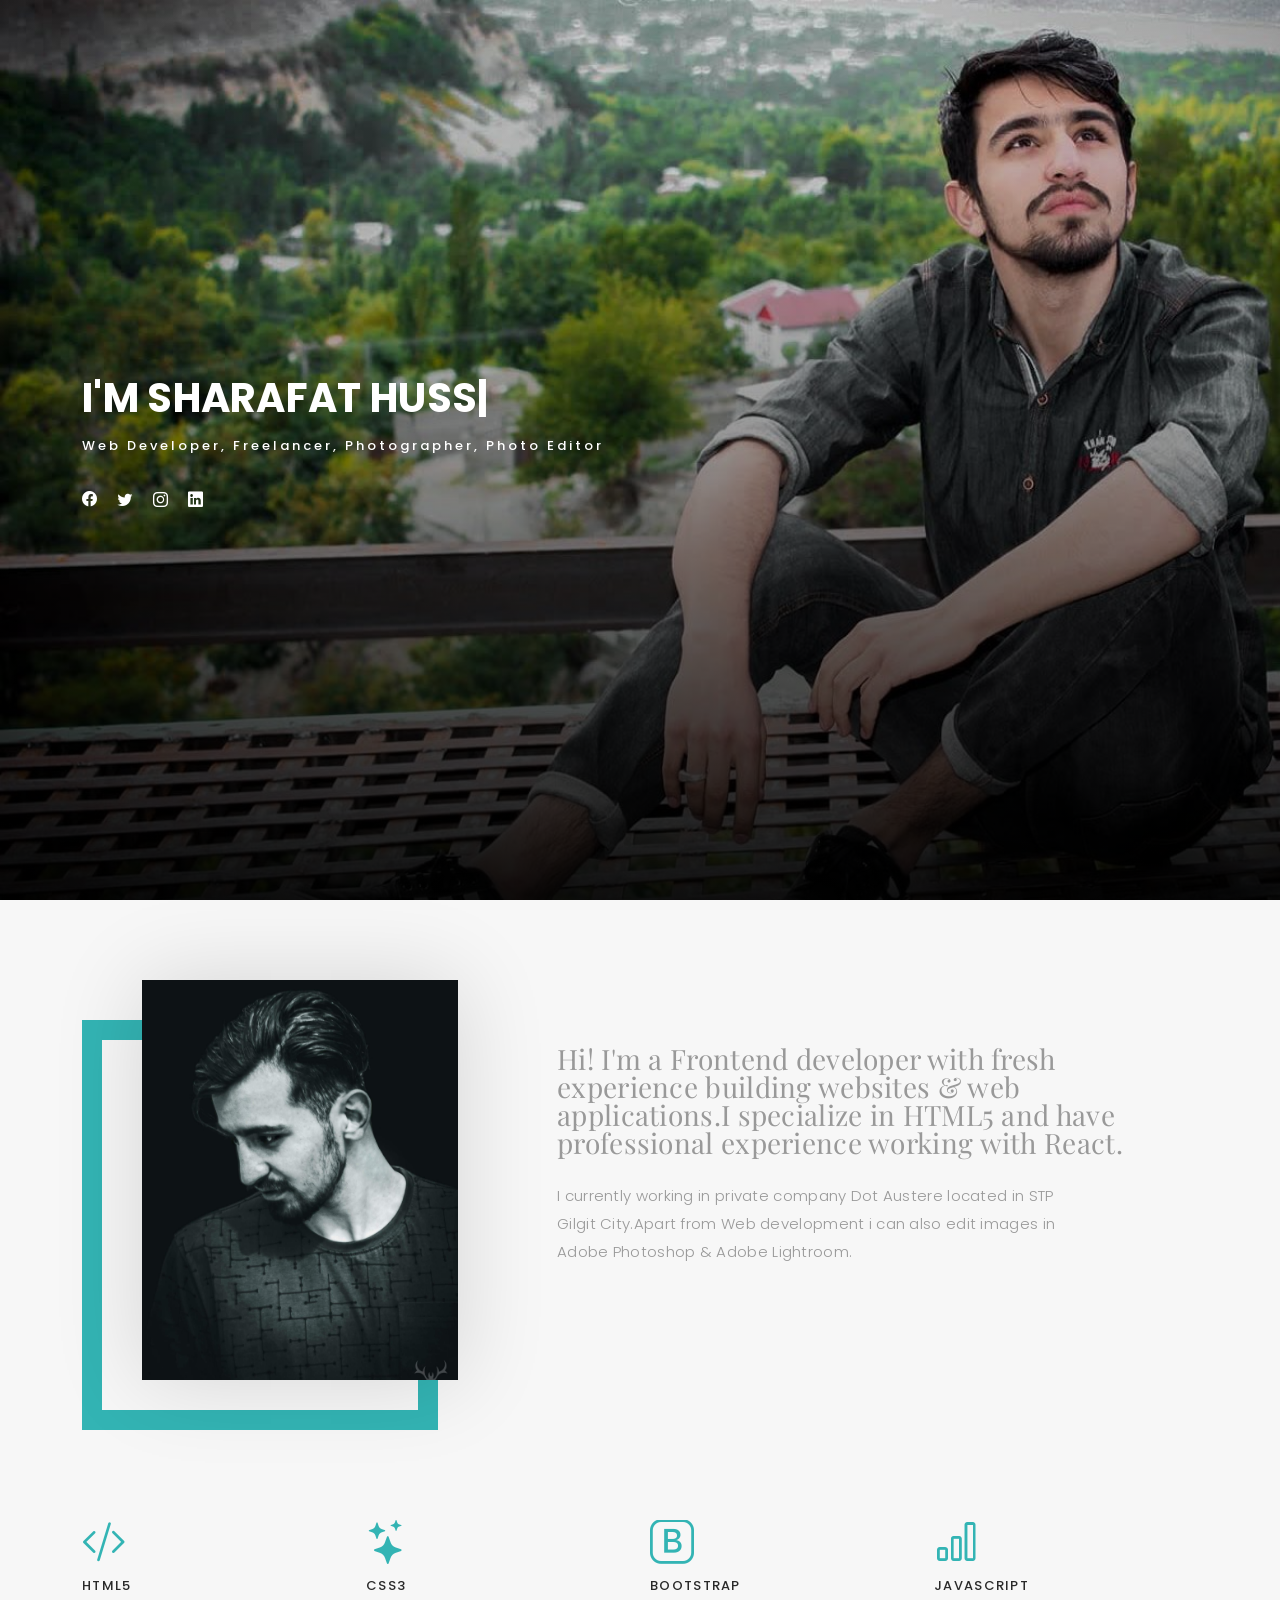
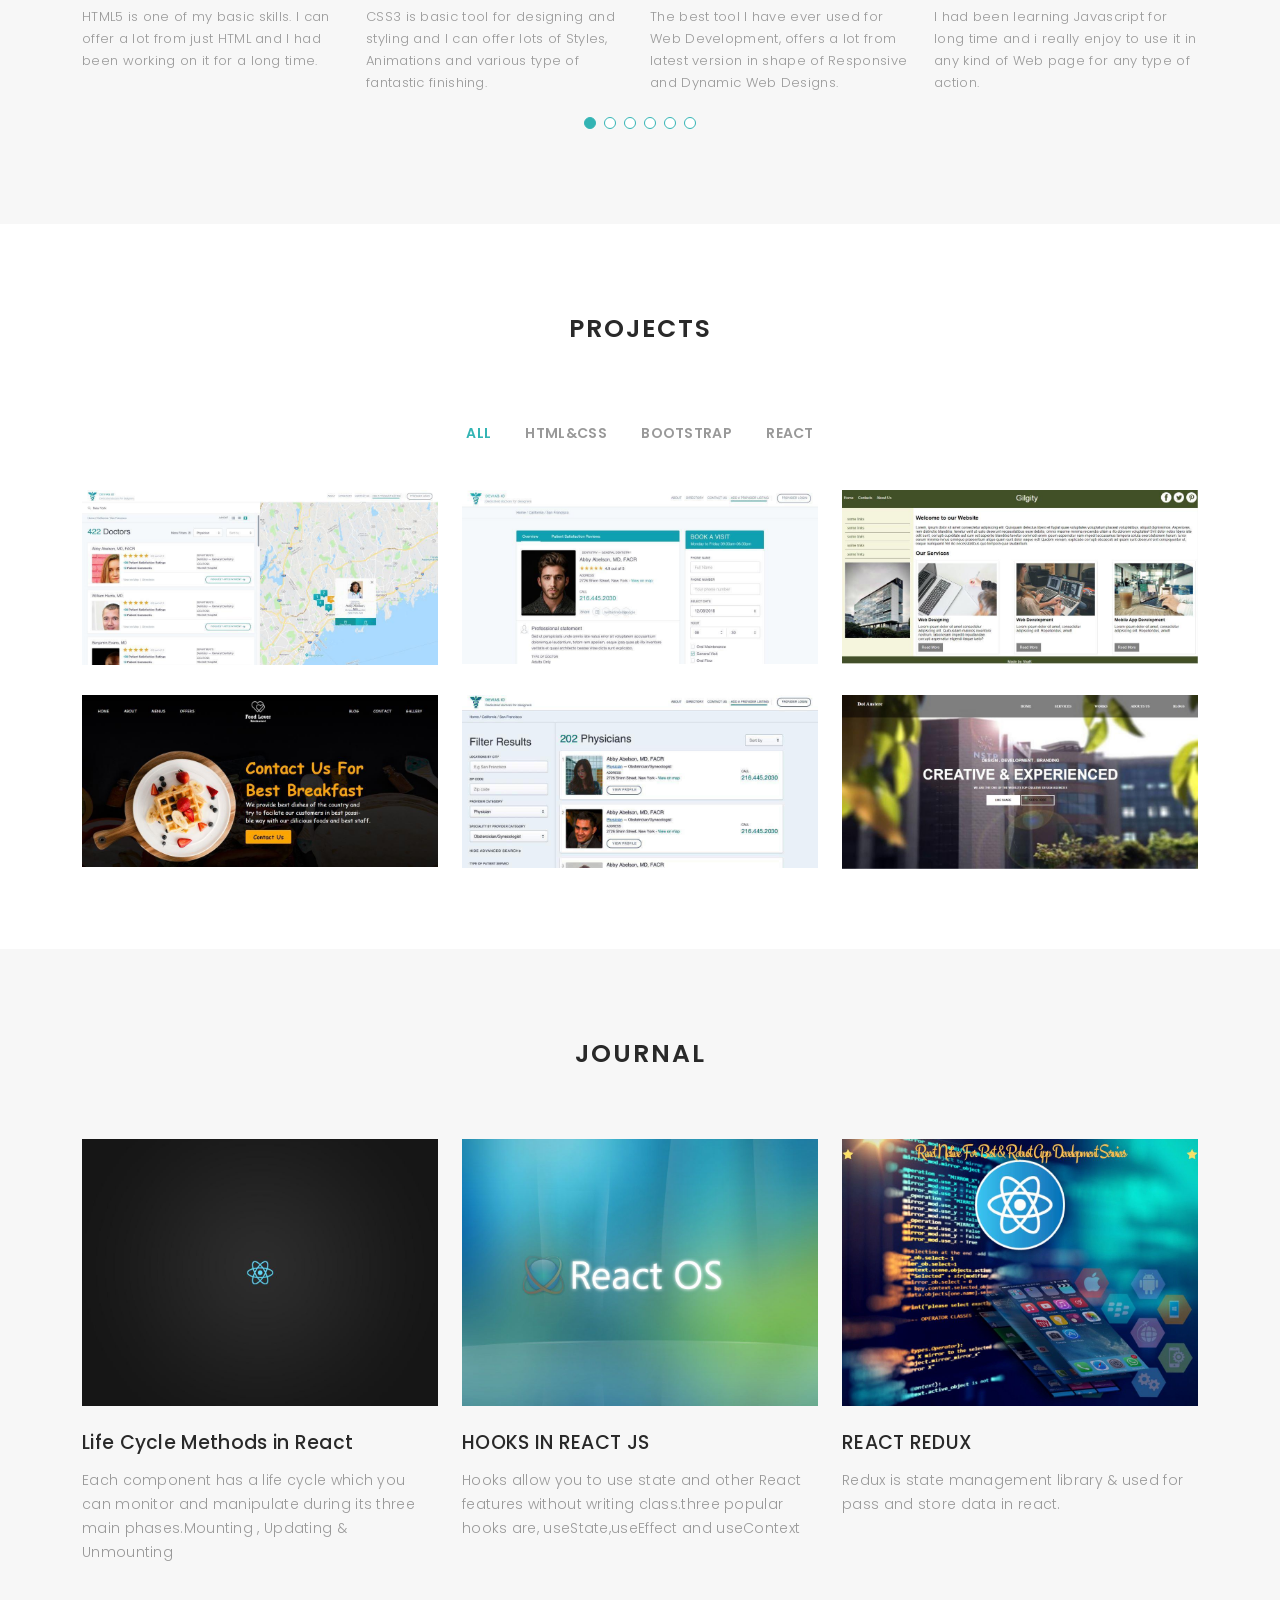
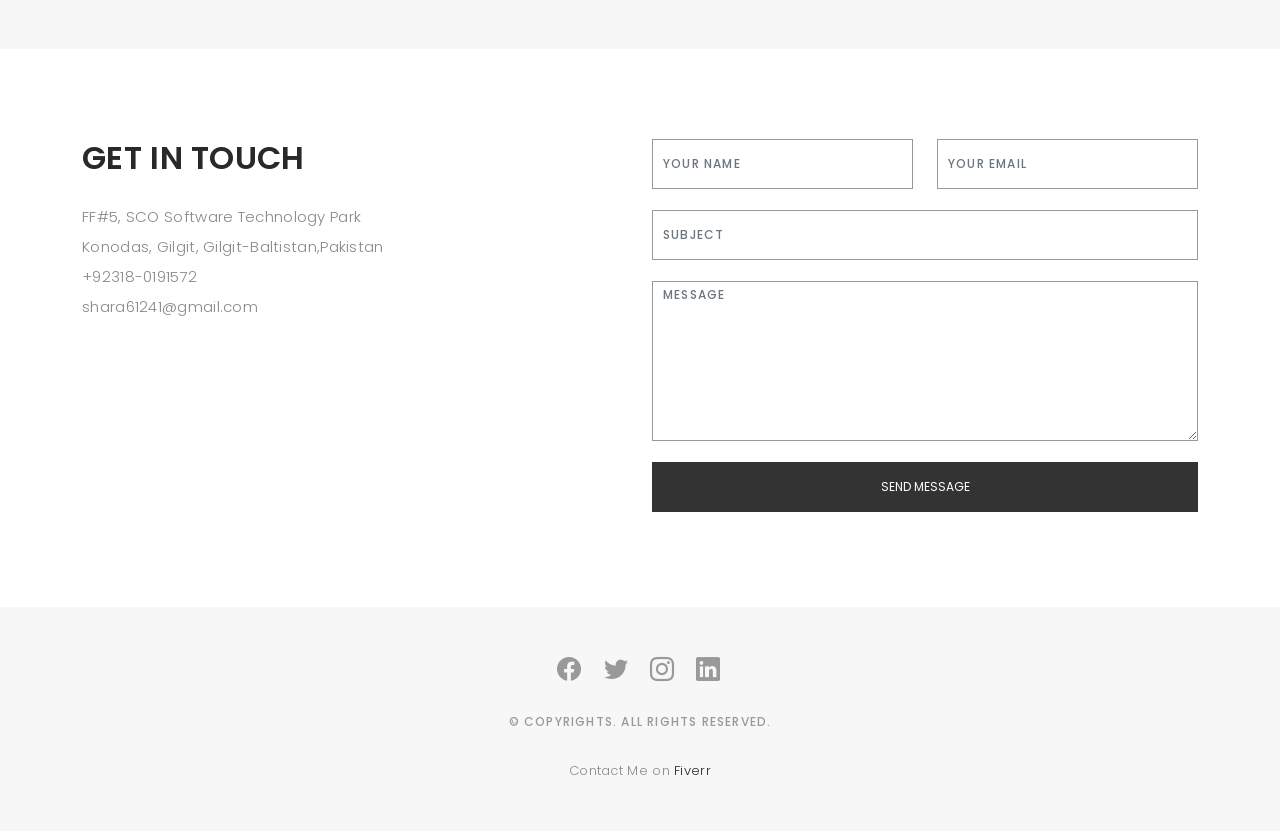
<file: index.html>
<!DOCTYPE html>
<html lang="en">

<head>
  <meta charset="utf-8">
  <meta content="width=device-width, initial-scale=1.0" name="viewport">

  <title>Portfolio</title>
  <meta content="" name="description">
  <meta content="" name="keywords">

  <!-- Favicons -->
  <link href="assets/img/logo.png" rel="icon">
  <link href="assets/img/apple-touch-icon.png" rel="apple-touch-icon">

  <!-- Google Fonts -->
  <link href="https://fonts.googleapis.com/css?family=Poppins:300,300i,400,400i,500,500i,600,600i,700,700i|Playfair+Display:400,400i,500,500i,600,600i,700,700i,900,900i" rel="stylesheet">

  <!-- Vendor CSS Files -->
  <link href="assets/vendor/bootstrap/css/bootstrap.min.css" rel="stylesheet">
  <link href="assets/vendor/bootstrap-icons/bootstrap-icons.css" rel="stylesheet">
  <link href="assets/vendor/boxicons/css/boxicons.min.css" rel="stylesheet">
  <link href="assets/vendor/glightbox/css/glightbox.min.css" rel="stylesheet">
  <link href="assets/vendor/swiper/swiper-bundle.min.css" rel="stylesheet">

  <!-- Template Main CSS File -->
  <link href="assets/css/style.css" rel="stylesheet">

  <!-- =======================================================
  * Template Name: Folio - v4.3.0
  * Template URL: https://bootstrapmade.com/folio-bootstrap-portfolio-template/
  * Author: BootstrapMade.com
  * License: https://bootstrapmade.com/license/
  ======================================================== -->
</head>

<body>

  <!-- ======= Header ======= -->
  <header id="header" class="fixed-top ">
    <div class="container d-flex align-items-center justify-content-between">

      <a href="index.html" class="logo"><img src="assets/img/logo.png" alt="" class="img-fluid"></a>
      <!-- Uncomment below if you prefer to use an text logo -->
      <!-- <h1 class="logo"><a href="index.html">Folio</a></h1> -->

      <nav id="navbar" class="navbar">
        <ul>
          <li><a class="nav-link scrollto active" href="#hero">Home</a></li>
          <li><a class="nav-link scrollto" href="#about">About</a></li>
          <li><a class="nav-link  scrollto" href="#portfolio">Portfolio</a></li>
          <li><a class="nav-link  scrollto" href="#journal">Blog</a></li>
          <li><a class="nav-link scrollto" href="#contact">Contact</a></li>
        </ul>
        <i class="bi bi-list mobile-nav-toggle"></i>
      </nav><!-- .navbar -->

    </div>
  </header><!-- End Header -->

  <!-- ======= Hero Section ======= -->
  <div id="hero" class="home">

    <div class="container">
      <div class="hero-content">
        <h1>I'm <span class="typed" data-typed-items="Sharafat Hussain, Web Developer, Freelancer, Photographer, Photo Editor"></span></h1>
        <p>Web Developer, Freelancer, Photographer, Photo Editor</p>

        <ul class="list-unstyled list-social">
          <li><a href="https://www.facebook.com/sharafathussain.ccheno" target="_blank"><i class="bi bi-facebook"></i></a></li>
          <li><a href="https://twitter.com/ig_husyn?t=ulXHH2414neKTJXvSW9wIw&s=01" target="_blank"><i class="bi bi-twitter"></i></a></li>
          <li><a href="https://www.instagram.com/ig_husyn"><i class="bi bi-instagram" target="_blank"></i></a></li>
          <li><a href="https://www.linkedin.com/in/sharafat-hussain-135434203" target="_blank"><i class="bi bi-linkedin"></i></a></li>
        </ul>
      </div>
    </div>
  </div><!-- End Hero -->

  <main id="main">

    <!-- ======= About Section ======= -->
    <div id="about" class="paddsection">
      <div class="container">
        <div class="row justify-content-between">

          <div class="col-lg-4 ">
            <div class="div-img-bg">
              <div class="about-img">
                <img src="assets/img/me.jpg" class="img-responsive" alt="me">
              </div>
            </div>
          </div>

          <div class="col-lg-7">
            <div class="about-descr">

              <p class="p-heading">Hi! I'm a Frontend developer with fresh experience building websites & web applications.I specialize in HTML5 and have professional experience working with React. </p>
              <p class="separator">I currently working in private company Dot Austere located in STP Gilgit City.Apart from Web development i can also edit images in Adobe Photoshop & Adobe Lightroom.</p>

            </div>

          </div>
        </div>
      </div>
    </div><!-- End About Section -->

    <!-- ======= Services Section ======= -->
    <div id="services">
      <div class="container">

        <div class="services-slider swiper-container" data-aos="fade-up" data-aos-delay="100">
          <div class="swiper-wrapper">

            <div class="swiper-slide">
              <div class="services-block">
                <i class="bi bi-code-slash"></i>
                <span>HTML5</span>
                <p class="separator">HTML5 is one of my basic skills. I can offer a lot from just HTML and I had been working on it for a long time.</p>
              </div>
            </div><!-- End testimonial item -->

            <div class="swiper-slide">
              <div class="services-block">
                <i class="bi bi-stars"></i>
                <span>CSS3</span>
                <p class="separator">CSS3 is basic tool for designing and styling and I can offer lots of Styles, Animations and various type of fantastic finishing.</p>
              </div>
            </div><!-- End testimonial item -->

            <div class="swiper-slide">
              <div class="services-block">
                <i class="bi bi-bootstrap"></i>
                <span>BOOTSTRAP</span>
                <p class="separator">The best tool I have ever used for Web Development, offers a lot from latest version in shape of  Responsive and Dynamic Web Designs.</p>
              </div>
            </div><!-- End testimonial item -->

            <div class="swiper-slide">
              <div class="services-block">
                <i class="bi bi-bar-chart"></i>
                <span>JAVASCRIPT</span>
                <p class="separator">I had been learning Javascript for  long time and i really enjoy to use it in any kind of Web page for any type of action.</p>
              </div>
            </div><!-- End testimonial item -->

            <div class="swiper-slide">
              <div class="services-block">
                <i class="bi bi-back"></i>
                <span>REACT</span>
                <p class="separator">The latest Javascript library that completly change the convention of Web development,I've been started working on it in recent past. </p>
              </div>
            </div><!-- End testimonial item -->

            <div class="swiper-slide">
              <div class="services-block">
                <i class="bi bi-camera2"></i>
                <span>PHOTOGRAPHY</span>
                <p class="separator">Photography is my passion & I love to capture and edit. </p>
              </div>
            </div><!-- End testimonial item -->

          </div>
          <div class="swiper-pagination"></div>
        </div>

      </div>

    </div><!-- End Services Section -->

    <!-- ======= Portfolio Section ======= -->
    <div id="portfolio" class="paddsection">

      <div class="container">
        <div class="section-title text-center">
          <h2>Projects</h2>
        </div>
      </div>

      <div class="container">

        <div class="row">
          <div class="col-lg-12 d-flex justify-content-center">
            <ul id="portfolio-flters">
              <li data-filter="*" class="filter-active">All</li>
              <li data-filter=".filter-app">HTML&CSS</li>
              <li data-filter=".filter-card">Bootstrap</li>
              <li data-filter=".filter-web">React</li>
            </ul>
          </div>
        </div>

        <div class="row portfolio-container">

          <div class="col-lg-4 col-md-6 portfolio-item filter-app">
            <img src="assets/img/portfolio/portfolio-1.jpg" class="img-fluid" alt="">
            <div class="portfolio-info">
              <h4>HTML&CSS</h4>
              <p>Basic</p>
              <a href="assets/img/portfolio/portfolio-1.jpg" data-gallery="portfolioGallery" class="portfolio-lightbox preview-link" title="HTML&CSS"><i class="bx bx-plus"></i></a>
              <a href="portfolio-details.html" class="details-link" title="More Details"><i class="bx bx-link"></i></a>
            </div>
          </div>

          <div class="col-lg-4 col-md-6 portfolio-item filter-web">
            <img src="assets/img/portfolio/portfolio-2.jpg" class="img-fluid" alt="">
            <div class="portfolio-info">
              <h4>REACT</h4>
              <p>Advance</p>
              <a href="assets/img/portfolio/portfolio-2.jpg" data-gallery="portfolioGallery" class="portfolio-lightbox preview-link" title="REACT"><i class="bx bx-plus"></i></a>
              <a href="portfolio-details4.html" class="details-link" title="More Details"><i class="bx bx-link"></i></a>
            </div>
          </div>

          <div class="col-lg-4 col-md-6 portfolio-item filter-app">
            <img src="assets/img/portfolio/portfolio-3.jpg" class="img-fluid" alt="">
            <div class="portfolio-info">
              <h4>HTML&CSS</h4>
              <p>Basic</p>
              <a href="assets/img/portfolio/portfolio-3.jpg" data-gallery="portfolioGallery" class="portfolio-lightbox preview-link" title="HTML&CSS"><i class="bx bx-plus"></i></a>
              <a href="portfolio-details2.html" class="details-link" title="More Details"><i class="bx bx-link"></i></a>
            </div>
          </div>

          <div class="col-lg-4 col-md-6 portfolio-item filter-card">
            <img src="assets/img/portfolio/portfolio-4.jpg" class="img-fluid" alt="">
            <div class="portfolio-info">
              <h4>BOOTSTRAP</h4>
              <p>Medium</p>
              <a href="assets/img/portfolio/portfolio-4.jpg" data-gallery="portfolioGallery" class="portfolio-lightbox preview-link" title="BOOTSTRAP"><i class="bx bx-plus"></i></a>
              <a href="portfolio-details3.html" class="details-link" title="More Details"><i class="bx bx-link"></i></a>
            </div>
          </div>

          <div class="col-lg-4 col-md-6 portfolio-item filter-web">
            <img src="assets/img/portfolio/portfolio-5.jpg" class="img-fluid" alt="">
            <div class="portfolio-info">
              <h4>REACT</h4>
              <p>Advance</p>
              <a href="assets/img/portfolio/portfolio-5.jpg" data-gallery="portfolioGallery" class="portfolio-lightbox preview-link" title="REACT"><i class="bx bx-plus"></i></a>
              <a href="portfolio-details4.html" class="details-link" title="More Details"><i class="bx bx-link"></i></a>
            </div>
          </div>

          <div class="col-lg-4 col-md-6 portfolio-item filter-app">
            <img src="assets/img/portfolio/portfolio-6.jpg" class="img-fluid" alt="">
            <div class="portfolio-info">
              <h4>HTML&CSS</h4>
              <p>Basic</p>
              <a href="assets/img/portfolio/portfolio-6.jpg" data-gallery="portfolioGallery" class="portfolio-lightbox preview-link" title="HTML&CSS"><i class="bx bx-plus"></i></a>
              <a href="portfolio-details1.html" class="details-link" title="More Details"><i class="bx bx-link"></i></a>
            </div>
          </div>

        </div>

      </div>

    </div><!-- End Portfolio Section -->

    <!-- ======= Journal Section ======= -->
    <div id="journal" class="text-left paddsection">

      <div class="container">
        <div class="section-title text-center">
          <h2>journal</h2>
        </div>
      </div>

      <div class="container">
        <div class="journal-block">
          <div class="row">

            <div class="col-lg-4 col-md-6">
              <div class="journal-info">

                <a href="blog-single.html"><img src="assets/img/blog-post-1.jpg" class="img-responsive" alt="img"></a>

                <div class="journal-txt">

                  <h4><a href="blog-single.html">Life Cycle Methods in React</a></h4>
                  <p class="separator">Each component has a life cycle which you can monitor and manipulate during its three main phases.Mounting , Updating & Unmounting
                  </p>

                </div>

              </div>
            </div>

            <div class="col-lg-4 col-md-6">
              <div class="journal-info">

                <a href="blog-grid.html"><img src="assets/img/blog-post-2.jpg" class="img-responsive" alt="img"></a>

                <div class="journal-txt">

                  <h4><a href="blog-grid.html">HOOKS IN REACT JS</a></h4>
                  <p class="separator">Hooks allow you to use state and other React features without writing class.three popular hooks are, useState,useEffect and useContext
                  </p>

                </div>

              </div>
            </div>

            <div class="col-lg-4 col-md-6">
              <div class="journal-info">

                <a href="blog-t.html"><img src="assets/img/blog-post-3.jpg" class="img-responsive" alt="img"></a>

                <div class="journal-txt">

                  <h4><a href="blog-t.html">REACT REDUX</a></h4>
                  <p class="separator">Redux is state management library & used for pass and store data in react.
                  </p>

                </div>

              </div>
            </div>

          </div>
        </div>
      </div>

    </div><!-- End Journal Section -->

    <!-- ======= Contact Section ======= -->
    <div id="contact" class="paddsection">
      <div class="container">
        <div class="contact-block1">
          <div class="row">

            <div class="col-lg-6">
              <div class="contact-contact">

                <h2 class="mb-30">GET IN TOUCH</h2>

                <ul class="contact-details">
                  <li><span>FF#5, SCO Software Technology Park</span></li>
                  <li><span>Konodas, Gilgit, Gilgit-Baltistan,Pakistan</span></li>
                  <li><span>+92318-0191572</span></li>
                  <li><span>shara61241@gmail.com</span></li>
                </ul>

              </div>
            </div>

            <div class="col-lg-6">
              <form action="forms/contact.php" method="post" role="form" class="php-email-form">
                <div class="row gy-3">

                  <div class="col-lg-6">
                    <div class="form-group contact-block1">
                      <input type="text" name="name" class="form-control" id="name" placeholder="Your Name" required>
                    </div>
                  </div>

                  <div class="col-lg-6">
                    <div class="form-group">
                      <input type="email" class="form-control" name="email" id="email" placeholder="Your Email" required>
                    </div>
                  </div>

                  <div class="col-lg-12">
                    <div class="form-group">
                      <input type="text" class="form-control" name="subject" id="subject" placeholder="Subject" required>
                    </div>
                  </div>

                  <div class="col-lg-12">
                    <div class="form-group">
                      <textarea class="form-control" name="message" placeholder="Message" required></textarea>
                    </div>
                  </div>

                  <div class="col-lg-12">
                    <div class="loading">Loading</div>
                    <div class="error-message"></div>
                    <div class="sent-message">Your message has been sent. Thank you!</div>
                  </div>

                  <div class="mt-0">
                    <input type="submit" class="btn btn-defeault btn-send" value="Send message">
                  </div>

                </div>
              </form>
            </div>
          </div>
        </div>
      </div>
    </div><!-- End Contact Section -->

  </main><!-- End #main -->

  <!-- ======= Footer ======= -->
  <div id="footer" class="text-center">
    <div class="container">
      <div class="socials-media text-center">

        <ul class="list-unstyled">
          <li><a href="https://www.facebook.com/sharafathussain.ccheno" target="_blank"><i class="bi bi-facebook"></i></a></li>
          <li><a href="https://twitter.com/ig_husyn?t=ulXHH2414neKTJXvSW9wIw&s=01" target="_blank"><i class="bi bi-twitter"></i></a></li>
          <li><a href="https://www.instagram.com/ig_husyn" target="_blank"><i class="bi bi-instagram"></i></a></li>
          <li><a href="https://www.linkedin.com/in/sharafat-hussain-135434203" target="_blank"><i class="bi bi-linkedin"></i></a></li>
        </ul>

      </div>

      <p>&copy; Copyrights. All rights reserved.</p>

      <div class="credits">
        <!--
        All the links in the footer should remain intact.
        You can delete the links only if you purchased the pro version.
        Licensing information: https://bootstrapmade.com/license/
        Purchase the pro version with working PHP/AJAX contact form: https://bootstrapmade.com/buy/?theme=Folio
      -->
        Contact Me on <a href="https://www.fiverr.com/users/ig_husyn" target="_blank">Fiverr</a>
      </div>

    </div>
  </div><!-- End Footer -->

  <a href="#" class="back-to-top d-flex align-items-center justify-content-center"><i class="bi bi-arrow-up-short"></i></a>

  <!-- Vendor JS Files -->
  <script src="assets/vendor/bootstrap/js/bootstrap.bundle.min.js"></script>
  <script src="assets/vendor/glightbox/js/glightbox.min.js"></script>
  <script src="assets/vendor/isotope-layout/isotope.pkgd.min.js"></script>
  <script src="assets/vendor/php-email-form/validate.js"></script>
  <script src="assets/vendor/swiper/swiper-bundle.min.js"></script>
  <script src="assets/vendor/typed.js/typed.min.js"></script>

  <!-- Template Main JS File -->
  <script src="assets/js/main.js"></script>

</body>

</html>
</file>
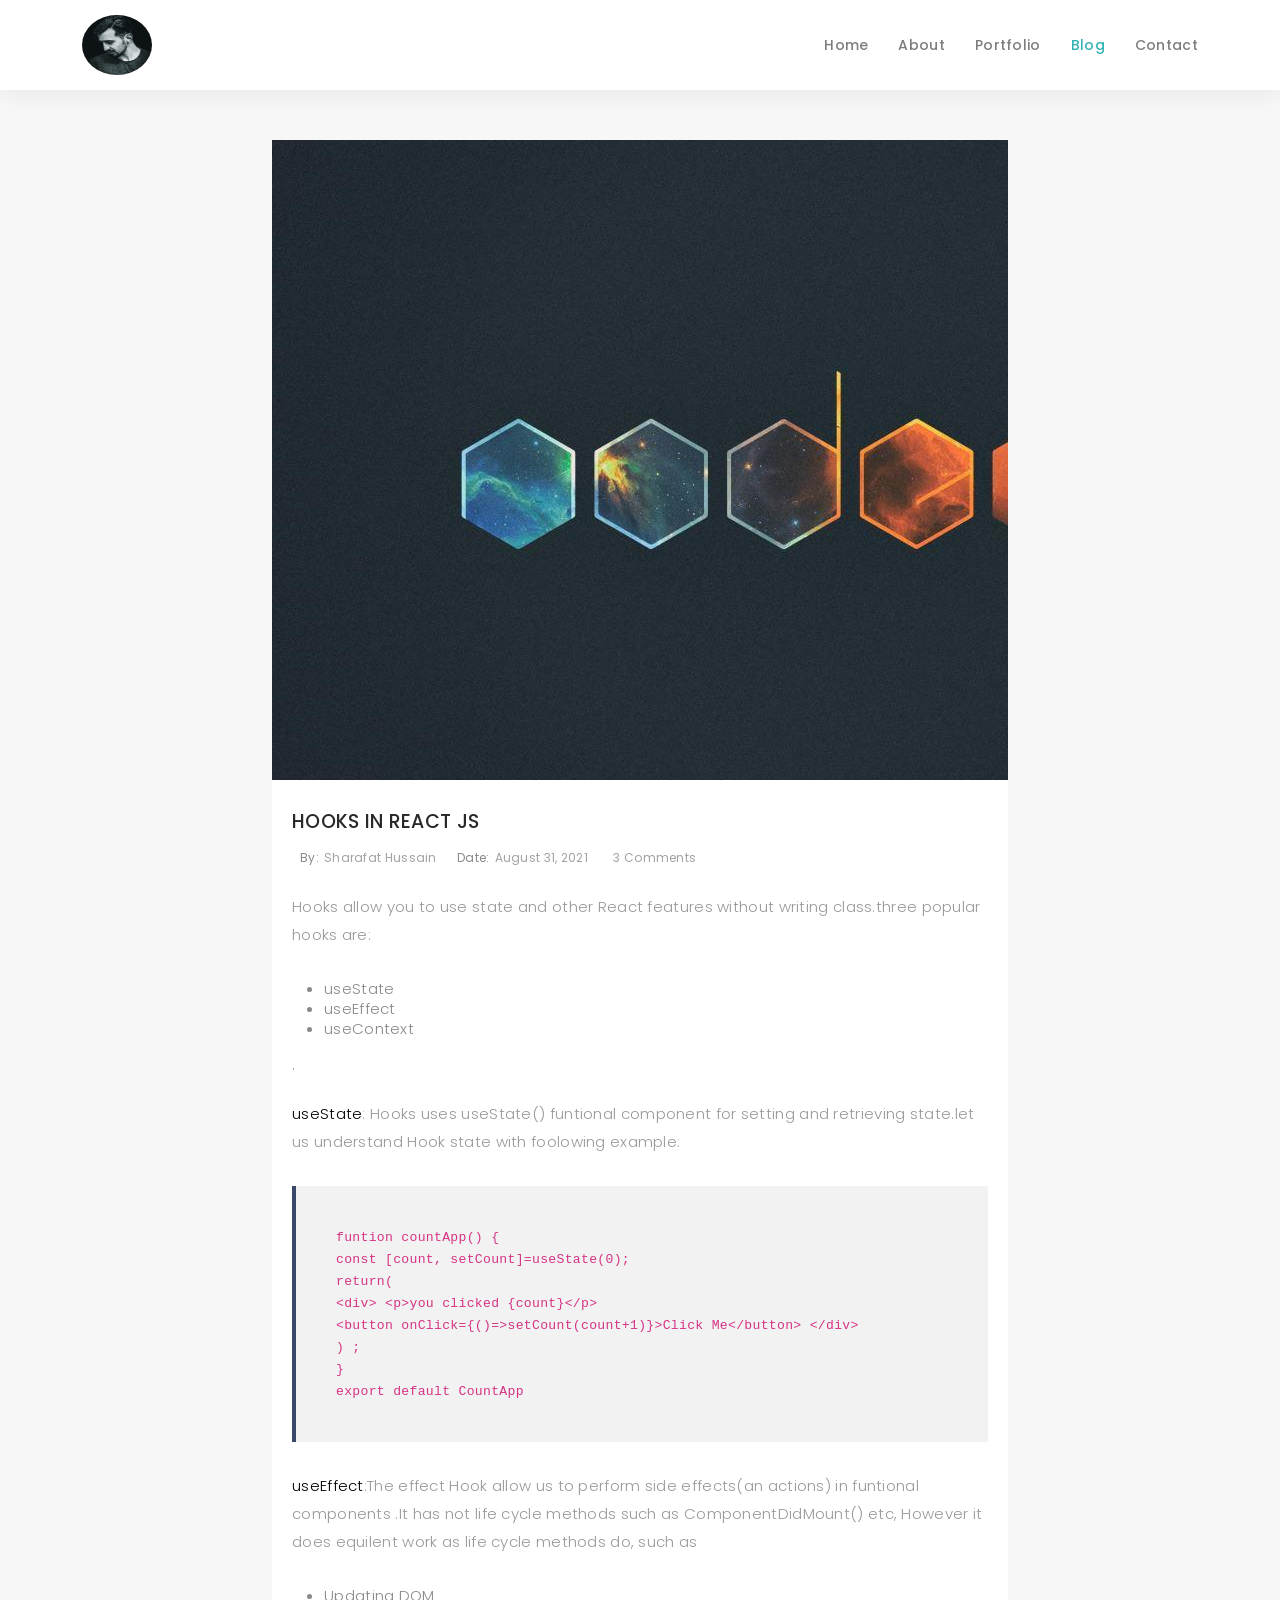
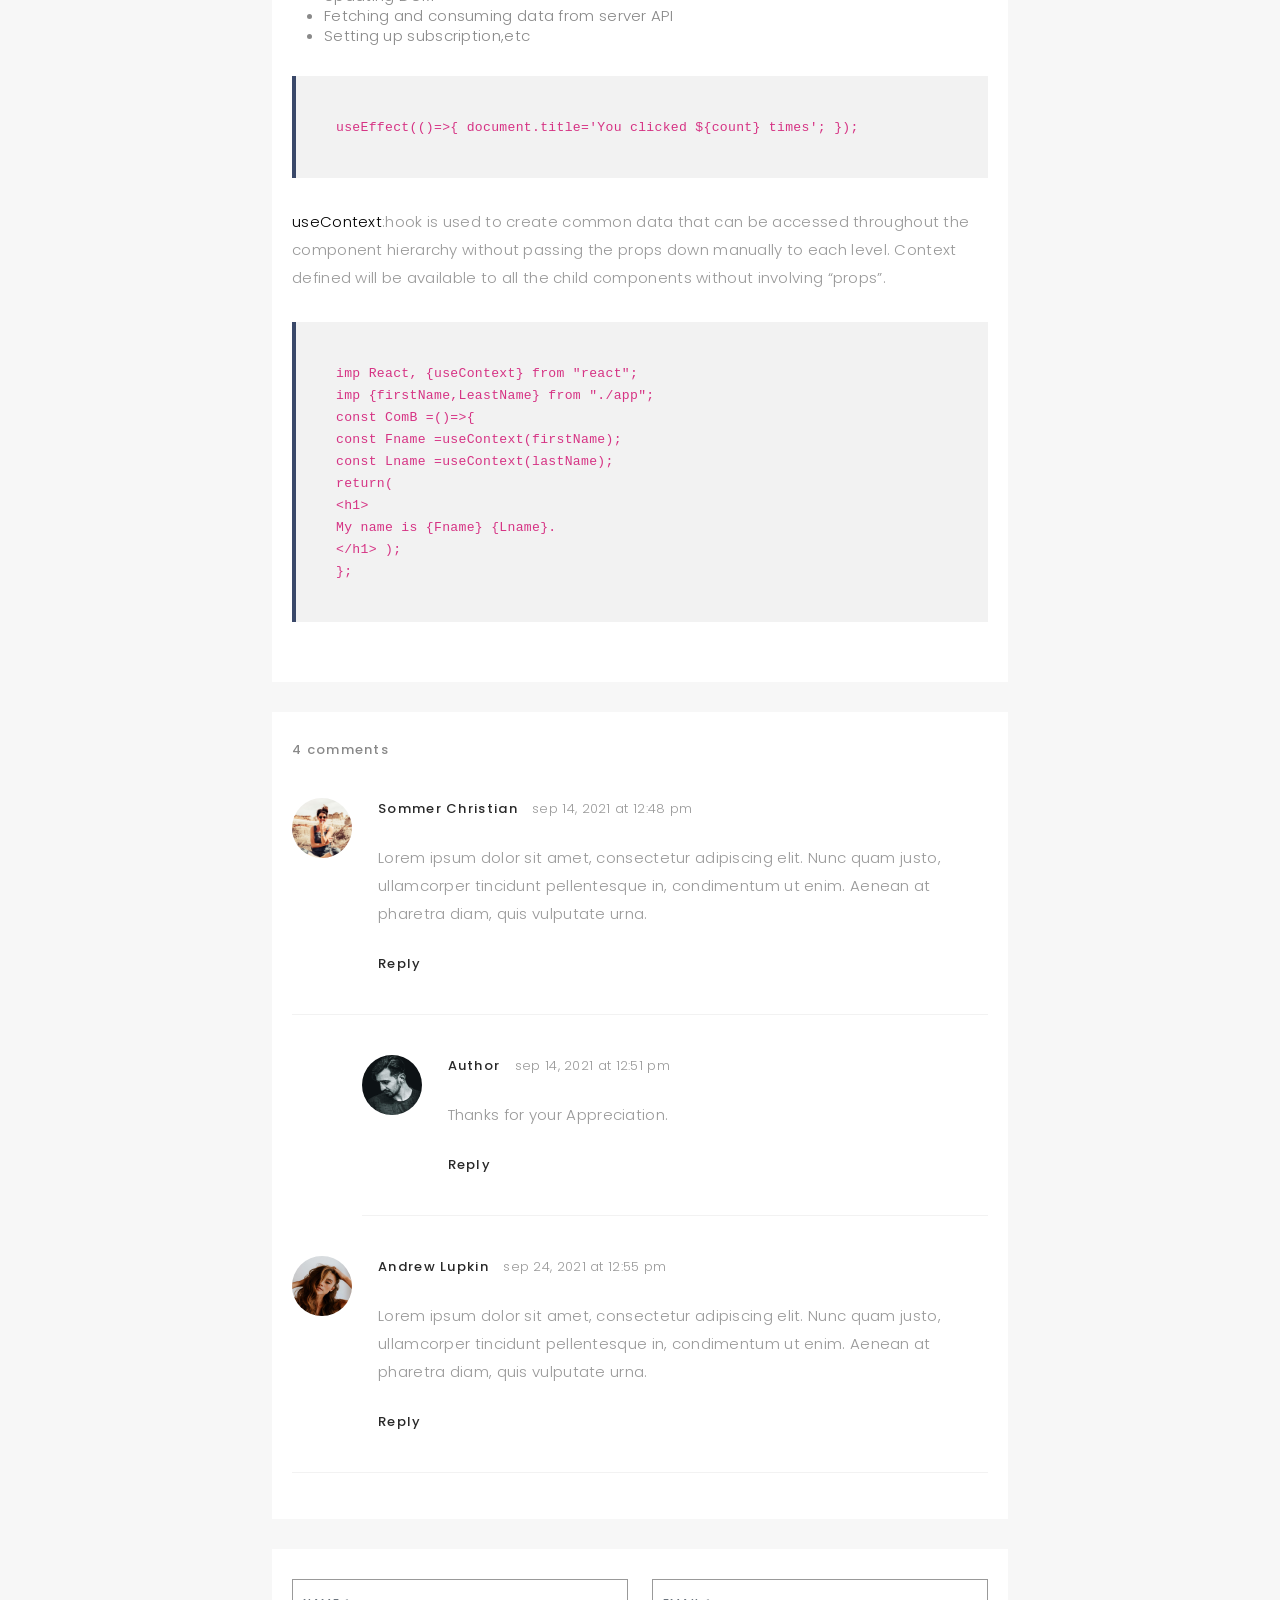
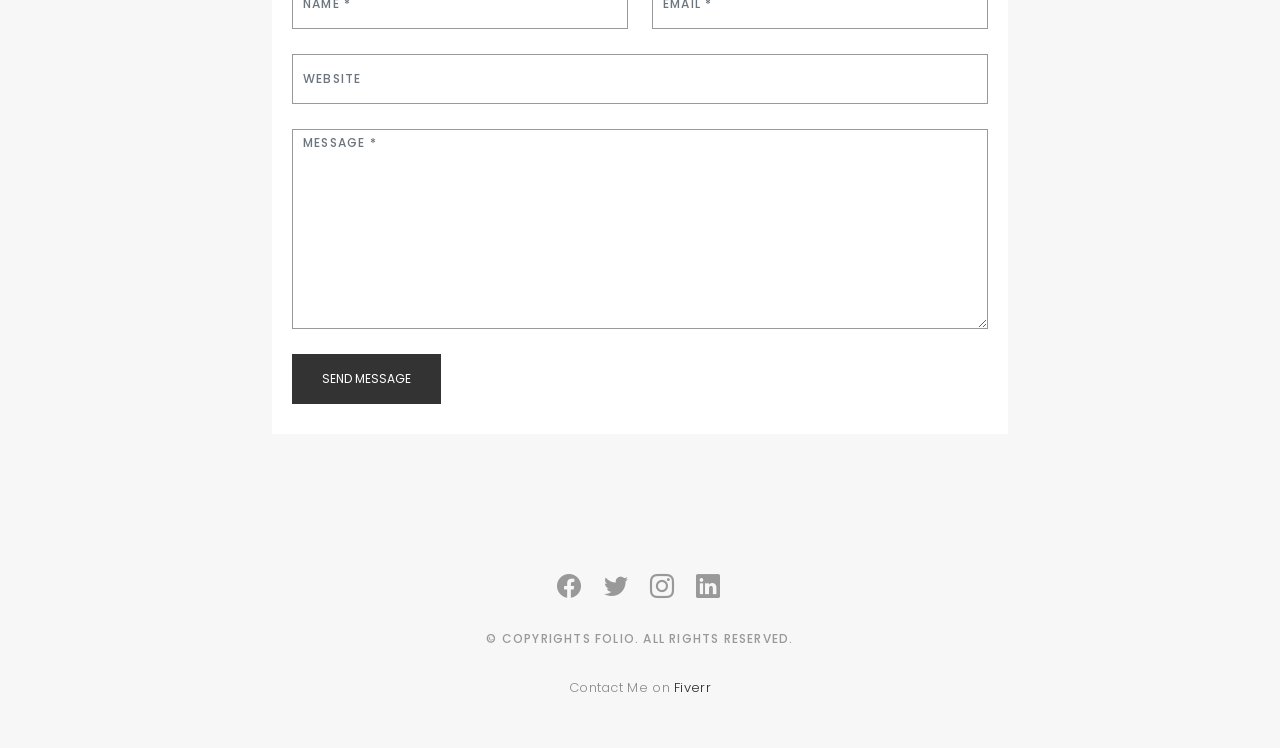
<file: blog-grid.html>
<!DOCTYPE html>
<html lang="en">

<head>
  <meta charset="utf-8">
  <meta content="width=device-width, initial-scale=1.0" name="viewport">

  <title>Folio Bootstrap Template - Blog Single</title>
  <meta content="" name="description">
  <meta content="" name="keywords">

  <!-- Favicons -->
  <link href="assets/img/favicon.png" rel="icon">
  <link href="assets/img/apple-touch-icon.png" rel="apple-touch-icon">

  <!-- Google Fonts -->
  <link href="https://fonts.googleapis.com/css?family=Poppins:300,300i,400,400i,500,500i,600,600i,700,700i|Playfair+Display:400,400i,500,500i,600,600i,700,700i,900,900i" rel="stylesheet">

  <!-- Vendor CSS Files -->
  <link href="assets/vendor/bootstrap/css/bootstrap.min.css" rel="stylesheet">
  <link href="assets/vendor/bootstrap-icons/bootstrap-icons.css" rel="stylesheet">
  <link href="assets/vendor/boxicons/css/boxicons.min.css" rel="stylesheet">
  <link href="assets/vendor/glightbox/css/glightbox.min.css" rel="stylesheet">
  <link href="assets/vendor/swiper/swiper-bundle.min.css" rel="stylesheet">

  <!-- Template Main CSS File -->
  <link href="assets/css/style.css" rel="stylesheet">

  <!-- =======================================================
  * Template Name: Folio - v4.3.0
  * Template URL: https://bootstrapmade.com/folio-bootstrap-portfolio-template/
  * Author: BootstrapMade.com
  * License: https://bootstrapmade.com/license/
  ======================================================== -->
</head>

<body>

  <!-- ======= Header ======= -->
  <header id="header" class="fixed-top header-inner-pages">
    <div class="container d-flex align-items-center justify-content-between">

      <a href="index.html" class="logo"><img src="assets/img/me1.jpg" alt="" class="img-fluid"></a>
      <!-- Uncomment below if you prefer to use an text logo -->
      <!-- <h1 class="logo"><a href="index.html">Folio</a></h1> -->

      <nav id="navbar" class="navbar">
        <ul>
          <li><a class="nav-link scrollto " href="index.html">Home</a></li>
          <li><a class="nav-link scrollto" href="index.html#about">About</a></li>
          <li><a class="nav-link  scrollto" href="index.html#portfolio">Portfolio</a></li>
          <li><a class="nav-link active  scrollto" href="index.html#journal">Blog</a></li>
          <li><a class="nav-link scrollto" href="index.html#contact">Contact</a></li>
        </ul>
        <i class="bi bi-list mobile-nav-toggle"></i>
      </nav><!-- .navbar -->

    </div>
  </header><!-- End Header -->

  <main id="main">

    <!-- ======= Blog Single ======= -->
    <div class="main-content paddsection">
      <div class="container">
        <div class="row justify-content-center">
          <div class="col-md-8 col-md-offset-2">
            <div class="row">
              <div class="container-main single-main">
                <div class="col-md-12">
                  <div class="block-main mb-30">
                    <img src="assets/img/blog-post-big1.jpg" class="img-responsive" alt="reviews2">
                    <div class="content-main single-post padDiv">
                      <div class="journal-txt">
                        <h4><a href="#">HOOKS IN REACT JS</a></h4>
                      </div>
                      <div class="post-meta">
                        <ul class="list-unstyled mb-0">
                          <li class="author">by:<a href="#">Sharafat Hussain</a></li>
                          <li class="date">date:<a href="#">August 31, 2021</a></li>
                          <li class="commont"><i class="ion-ios-heart-outline"></i><a href="#">3 Comments</a></li>
                        </ul>
                      </div>
                      <p class="mb-30">Hooks allow you to use state and other React features without writing class.three popular hooks are: <ul>
                        <li>useState</li>
                        <li>useEffect</li>
                        <li>useContext</li>
                      </ul>
                      .</p>
                      <p class="mb-30"><span style="color: black;">useState</span>: Hooks uses useState() funtional component for setting and retrieving state.let us
                        understand Hook state with foolowing example:
                      </p>
                      <blockquote> <code>funtion countApp() { <br>
                      const [count, setCount]=useState(0); <br>
                       return( <br>
                        &lt;div&gt;
                        &lt;p&gt;you clicked {count}&lt;/p&gt; <br>
                        &lt;button onClick={()=>setCount(count+1)}&gt;Click Me&lt;/button&gt;
                          &lt;/div&gt; <br>
                       ) ; <br> 
                      } <br>
                      export default CountApp </code> </blockquote>
                      
                      <p class="mb-30"><span style="color: black;">useEffect</span>:The effect Hook allow us to perform  side effects(an actions) in funtional components
                        .It has not life cycle methods such as ComponentDidMount() etc, However it does equilent work as life cycle methods do, such as
                      <ul>
                        <li>Updating DOM</li>
                        <li>Fetching and consuming data from server API</li>
                        <li>Setting up subscription,etc</li>
                      </ul>
                      <blockquote>
                        <code>
                          useEffect(()=>{
                            document.title='You clicked ${count} times';
                          });
                        </code>
                      </blockquote>
                      </p>

                      <p class="mb-30"><span style="color: black;">useContext</span>:hook is used to create common data that can be accessed throughout the component hierarchy without passing the props down manually to each level. Context defined will be available to all the child components without involving “props”.
                        <blockquote>
                          <code>
                            imp React, {useContext} from "react"; <br>
                            imp {firstName,LeastName} from "./app"; <br>
                              const ComB =()=>{ <br>
                               const Fname =useContext(firstName); <br>
                               const Lname =useContext(lastName); <br>
                             return( <br>
                             &lt;h1&gt; <br>
                             My name is {Fname} {Lname}. <br>
                             &lt;/h1&gt;
                             ); <br>
                            };
                          </code>
                        </blockquote>
                      </p>
                    </div>
                  </div>
                </div>
                <div class="col-md-12">
                  <div class="comments text-left padDiv mb-30">
                    <div class="entry-comments">
                      <h6 class="mb-30">4 comments</h6>
                      <ul class="entry-comments-list list-unstyled">
                        <li>
                          <div class="entry-comments-item">
                            <img src="assets/img/avatar.jpg" class="entry-comments-avatar" alt="">
                            <div class="entry-comments-body">
                              <span class="entry-comments-author">Sommer Christian</span>
                              <span><a href="#">sep 14, 2021 at 12:48 pm</a></span>
                              <p class="mb-10">Lorem ipsum dolor sit amet, consectetur adipiscing elit. Nunc quam justo, ullamcorper tincidunt pellentesque in, condimentum ut enim. Aenean at pharetra diam, quis vulputate urna. </p>
                              <a class="rep" href="#reply">Reply</a>
                            </div>
                          </div>
                          <ul class="entry-comments-reply list-unstyled">
                            <li>
                              <div class="entry-comments-item">
                                <img src="assets/img/me1.jpg" class="entry-comments-avatar" alt="">
                                <div class="entry-comments-body">
                                  <span class="entry-comments-author">Author</span>
                                  <span><a href="#">sep 14, 2021 at 12:51 pm</a></span>
                                  <p class="mb-10">Thanks for your Appreciation.</p>
                                  <a class="rep" href="#reply">Reply</a>
                                </div>
                              </div>
                            </li>
                          </ul>
                        </li>
                        <li>
                          <div class="entry-comments-item">
                            <img src="assets/img/avatar1.jpg" class="entry-comments-avatar" alt="">
                            <div class="entry-comments-body">
                              <span class="entry-comments-author">Andrew Lupkin</span>
                              <span><a href="#">sep 24, 2021 at 12:55 pm</a></span>
                              <p class="mb-10">Lorem ipsum dolor sit amet, consectetur adipiscing elit. Nunc quam justo, ullamcorper tincidunt pellentesque in, condimentum ut enim. Aenean at pharetra diam, quis vulputate urna. </p>
                              <a class="rep" href="#reply">Reply</a>
                            </div>
                          </div>
                        </li>
                      </ul>
                    </div>
                  </div>
                </div>
                <div id="reply" class="col-lg-12">
                  <div class="cmt padDiv">
                    <form id="comment-form" method="post" action="" role="form">
                      <div class="row">
                        <div class="col-lg-6">
                          <div class="form-group">
                            <input id="form_name" type="text" name="name" class="form-control" placeholder="Name *" required="required">
                          </div>
                        </div>
                        <div class="col-lg-6">
                          <div class="form-group">
                            <input id="form_email" type="email" name="email" class="form-control" placeholder="email *" required="required">
                          </div>
                        </div>
                        <div class="col-md-12">
                          <div class="form-group">
                            <input id="form_name" type="text" name="website" class="form-control" placeholder="Website">
                          </div>
                        </div>
                        <div class="col-lg-12">
                          <div class="form-group">
                            <textarea id="form_message" name="message" class="form-control" placeholder="Message *" style="height: 200px;" required="required"></textarea>
                          </div>
                        </div>
                        <div class="col-lg-12">
                          <input type="submit" class="btn btn-defeault btn-send" value="Send message">
                        </div>
                      </div>
                    </form>
                  </div>
                </div>
              </div>
            </div>
          </div>
        </div>
      </div>
    </div><!-- End Blog Single -->

  </main><!-- End #main -->

  <!-- ======= Footer ======= -->
  <div id="footer" class="text-center">
    <div class="container">
      <div class="socials-media text-center">

        <ul class="list-unstyled">
          <li><a href="https://www.facebook.com/sharafathussain.ccheno" target="_blank"><i class="bi bi-facebook"></i></a></li>
          <li><a href="https://twitter.com/ig_husyn?t=ulXHH2414neKTJXvSW9wIw&s=01" target="_blank"><i class="bi bi-twitter"></i></a></li>
          <li><a href="https://www.instagram.com/ig_husyn" target="_blank"><i class="bi bi-instagram"></i></a></li>
          <li><a href="https://www.linkedin.com/in/sharafat-hussain-135434203" target="_blank"><i class="bi bi-linkedin"></i></a></li>
        </ul>

      </div>

      <p>&copy; Copyrights Folio. All rights reserved.</p>

      <div class="credits">
        <!--
        All the links in the footer should remain intact.
        You can delete the links only if you purchased the pro version.
        Licensing information: https://bootstrapmade.com/license/
        Purchase the pro version with working PHP/AJAX contact form: https://bootstrapmade.com/buy/?theme=Folio
      -->
      Contact Me on <a href="https://www.fiverr.com/users/ig_husyn" target="_blank">Fiverr</a>
      </div>

    </div>
  </div><!-- End Footer -->

  <a href="#" class="back-to-top d-flex align-items-center justify-content-center"><i class="bi bi-arrow-up-short"></i></a>

  <!-- Vendor JS Files -->
  <script src="assets/vendor/bootstrap/js/bootstrap.bundle.min.js"></script>
  <script src="assets/vendor/glightbox/js/glightbox.min.js"></script>
  <script src="assets/vendor/isotope-layout/isotope.pkgd.min.js"></script>
  <script src="assets/vendor/php-email-form/validate.js"></script>
  <script src="assets/vendor/swiper/swiper-bundle.min.js"></script>
  <script src="assets/vendor/typed.js/typed.min.js"></script>

  <!-- Template Main JS File -->
  <script src="assets/js/main.js"></script>

</body>

</html>
</file>
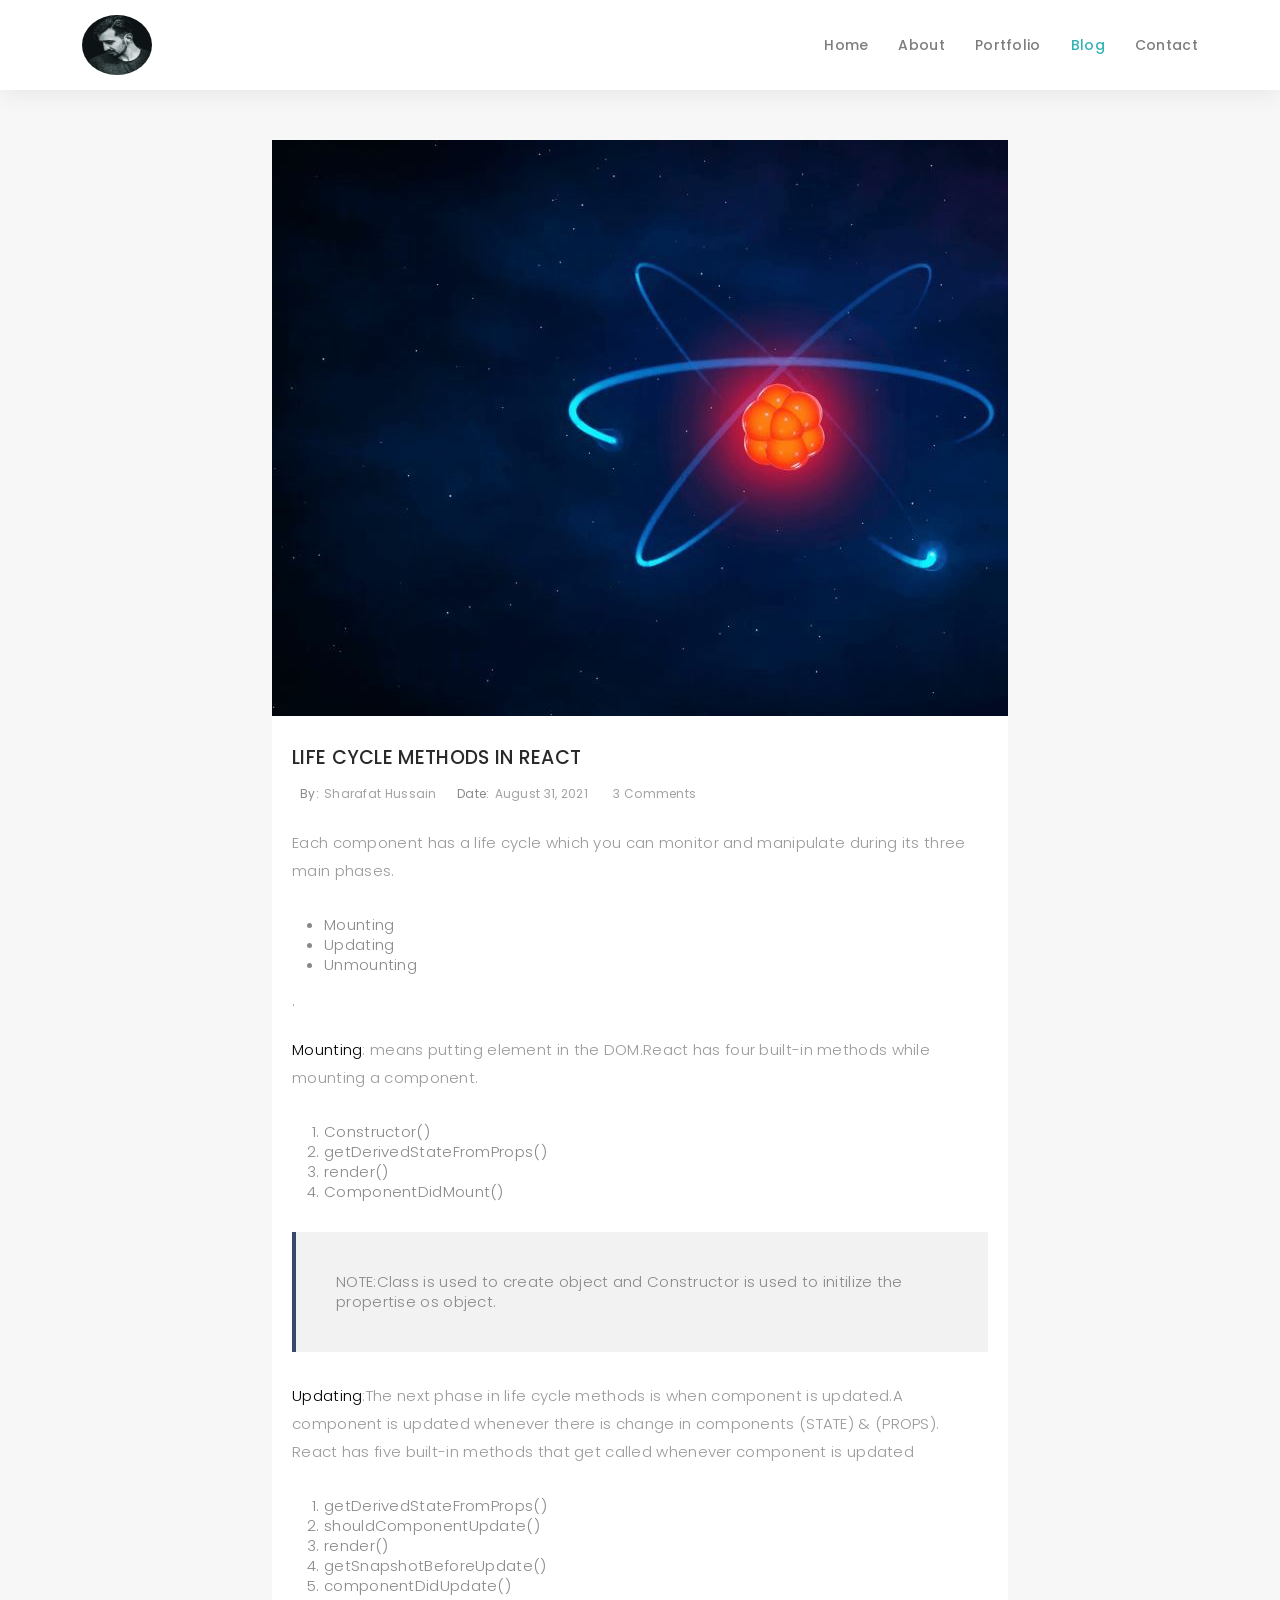
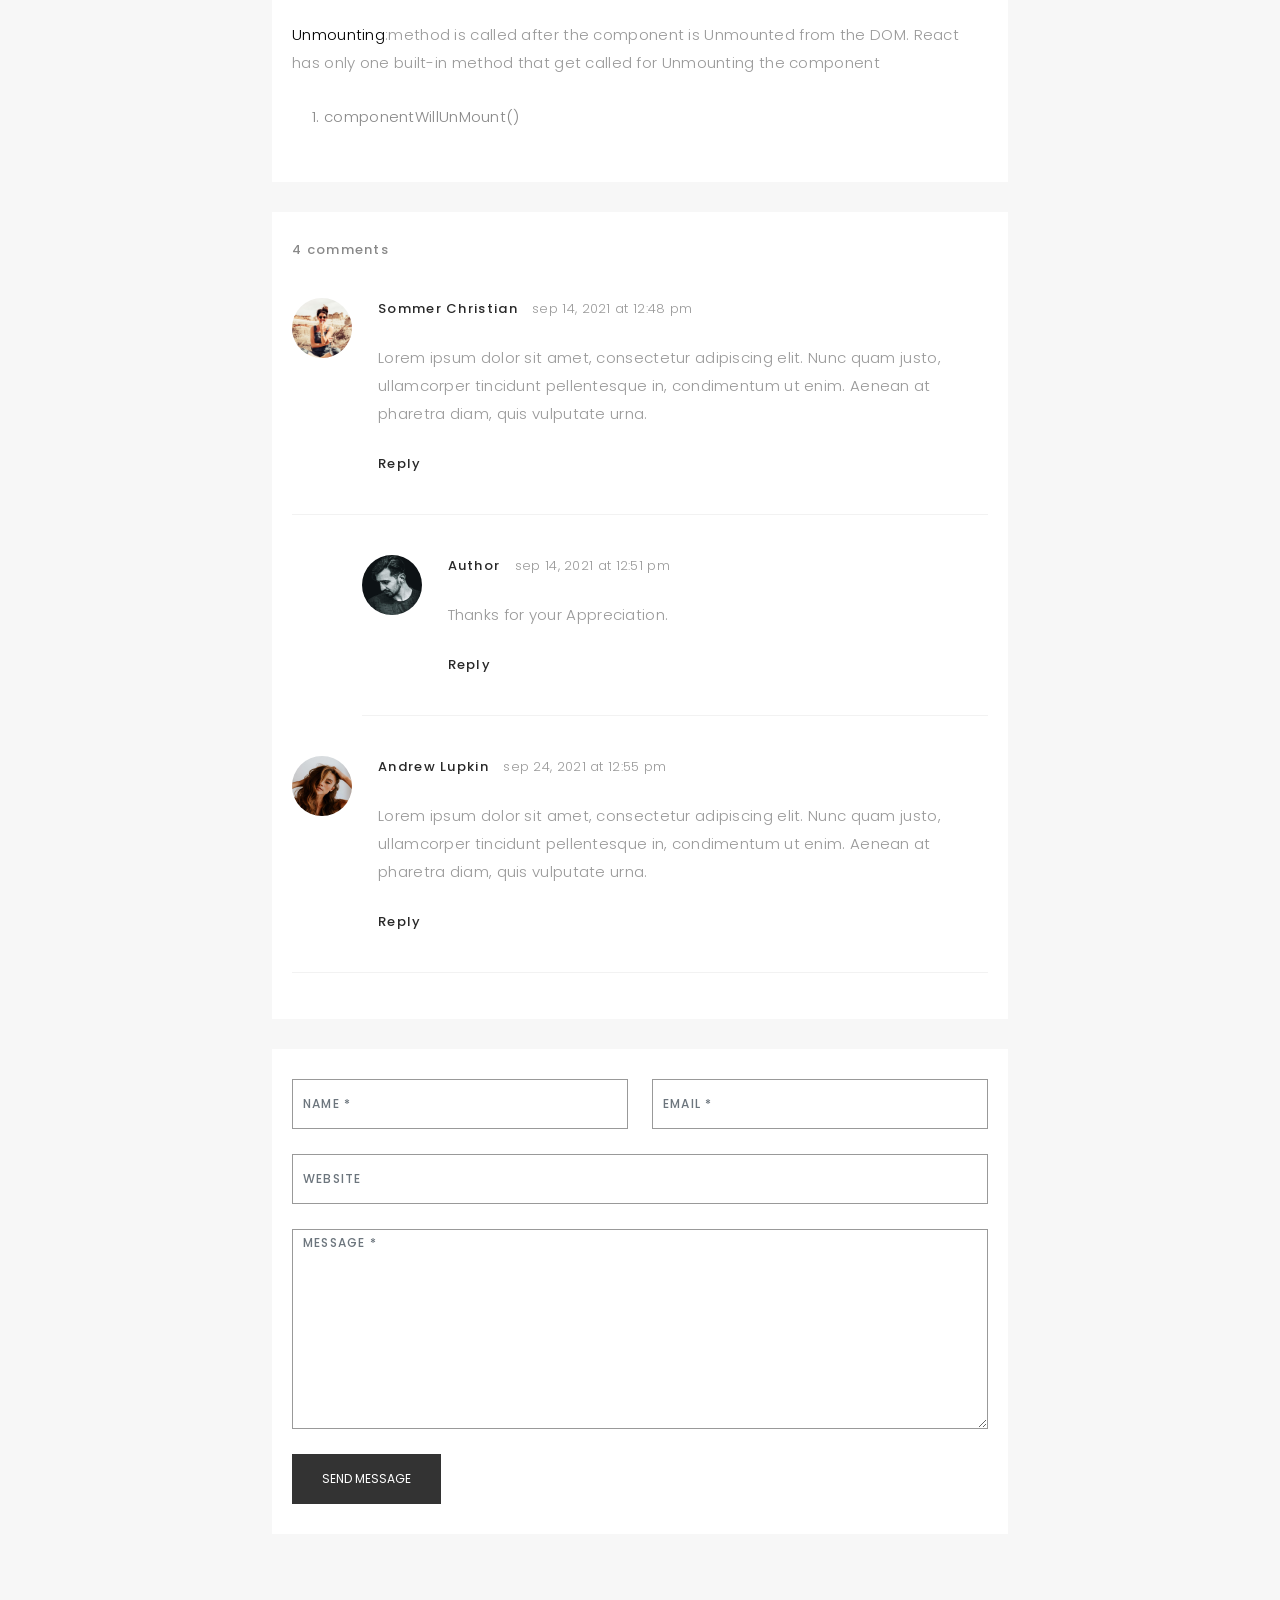
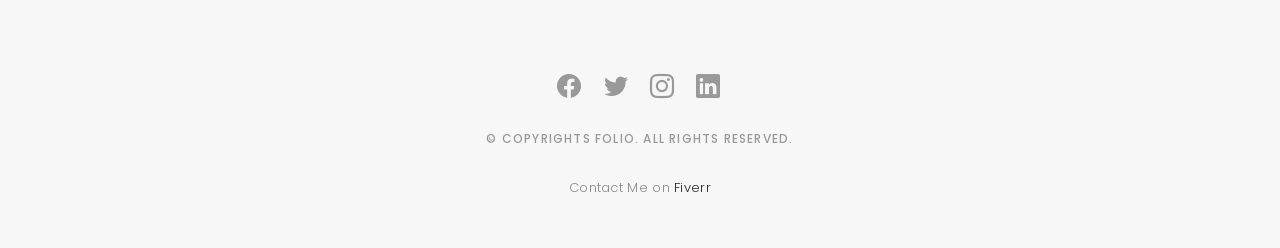
<file: blog-single.html>
<!DOCTYPE html>
<html lang="en">

<head>
  <meta charset="utf-8">
  <meta content="width=device-width, initial-scale=1.0" name="viewport">

  <title>Folio Bootstrap Template - Blog Single</title>
  <meta content="" name="description">
  <meta content="" name="keywords">

  <!-- Favicons -->
  <link href="assets/img/favicon.png" rel="icon">
  <link href="assets/img/apple-touch-icon.png" rel="apple-touch-icon">

  <!-- Google Fonts -->
  <link href="https://fonts.googleapis.com/css?family=Poppins:300,300i,400,400i,500,500i,600,600i,700,700i|Playfair+Display:400,400i,500,500i,600,600i,700,700i,900,900i" rel="stylesheet">

  <!-- Vendor CSS Files -->
  <link href="assets/vendor/bootstrap/css/bootstrap.min.css" rel="stylesheet">
  <link href="assets/vendor/bootstrap-icons/bootstrap-icons.css" rel="stylesheet">
  <link href="assets/vendor/boxicons/css/boxicons.min.css" rel="stylesheet">
  <link href="assets/vendor/glightbox/css/glightbox.min.css" rel="stylesheet">
  <link href="assets/vendor/swiper/swiper-bundle.min.css" rel="stylesheet">

  <!-- Template Main CSS File -->
  <link href="assets/css/style.css" rel="stylesheet">

  <!-- =======================================================
  * Template Name: Folio - v4.3.0
  * Template URL: https://bootstrapmade.com/folio-bootstrap-portfolio-template/
  * Author: BootstrapMade.com
  * License: https://bootstrapmade.com/license/
  ======================================================== -->
</head>

<body>

  <!-- ======= Header ======= -->
  <header id="header" class="fixed-top header-inner-pages">
    <div class="container d-flex align-items-center justify-content-between">

      <a href="index.html" class="logo"><img src="assets/img/me1.jpg" alt="" class="img-fluid"></a>
      <!-- Uncomment below if you prefer to use an text logo -->
      <!-- <h1 class="logo"><a href="index.html">Folio</a></h1> -->

      <nav id="navbar" class="navbar">
        <ul>
          <li><a class="nav-link scrollto " href="index.html">Home</a></li>
          <li><a class="nav-link scrollto" href="index.html#about">About</a></li>
          <li><a class="nav-link  scrollto" href="index.html#portfolio">Portfolio</a></li>
          <li><a class="nav-link active  scrollto" href="index.html#journal">Blog</a></li>
          <li><a class="nav-link scrollto" href="index.html#contact">Contact</a></li>
        </ul>
        <i class="bi bi-list mobile-nav-toggle"></i>
      </nav><!-- .navbar -->

    </div>
  </header><!-- End Header -->

  <main id="main">

    <!-- ======= Blog Single ======= -->
    <div class="main-content paddsection">
      <div class="container">
        <div class="row justify-content-center">
          <div class="col-md-8 col-md-offset-2">
            <div class="row">
              <div class="container-main single-main">
                <div class="col-md-12">
                  <div class="block-main mb-30">
                    <img src="assets/img/blog-post-big.jpg" class="img-responsive" alt="reviews2">
                    <div class="content-main single-post padDiv">
                      <div class="journal-txt">
                        <h4><a href="#">LIFE CYCLE METHODS IN REACT</a></h4>
                      </div>
                      <div class="post-meta">
                        <ul class="list-unstyled mb-0">
                          <li class="author">by:<a href="#">Sharafat Hussain</a></li>
                          <li class="date">date:<a href="#">August 31, 2021</a></li>
                          <li class="commont"><i class="ion-ios-heart-outline"></i><a href="#">3 Comments</a></li>
                        </ul>
                      </div>
                      <p class="mb-30">Each component has a life cycle which you can monitor and manipulate during its three main phases. <ul>
                        <li>Mounting</li>
                        <li>Updating</li>
                        <li>Unmounting</li>
                      </ul>
                      .</p>
                      <p class="mb-30"><span style="color: black;">Mounting</span>: means putting element in the DOM.React has four built-in methods while mounting a component.
                        <ol>
                          <li>Constructor()</li>
                          <li>getDerivedStateFromProps()</li>
                          <li>render()</li>
                          <li>ComponentDidMount()</li>
                        </ol>
                        
                      </p>
                      <blockquote>NOTE:Class is used to create object and Constructor is used to initilize the propertise os object.</blockquote>
                      <p class="mb-30"><span style="color: black;">Updating</span>:The next phase in life cycle methods is when component is updated.A component is updated whenever there is change in components (STATE) & (PROPS).
                      React has five built-in methods that get called whenever component is updated 
                      <ol>
                        <li>getDerivedStateFromProps()</li>
                        <li>shouldComponentUpdate()</li>
                        <li>render()</li>
                        <li>getSnapshotBeforeUpdate()</li>
                        <li>componentDidUpdate()</li>
                      </ol>
                      </p>
                      <p class="mb-30"><span style="color: black;">Unmounting</span>:method is called after the component is Unmounted from the DOM.
                      React has only one built-in method that get called for Unmounting the component
                      <ol><li>componentWillUnMount()</li></ol>
                      </p>
                    </div>
                  </div>
                </div>
                <div class="col-md-12">
                  <div class="comments text-left padDiv mb-30">
                    <div class="entry-comments">
                      <h6 class="mb-30">4 comments</h6>
                      <ul class="entry-comments-list list-unstyled">
                        <li>
                          <div class="entry-comments-item">
                            <img src="assets/img/avatar.jpg" class="entry-comments-avatar" alt="">
                            <div class="entry-comments-body">
                              <span class="entry-comments-author">Sommer Christian</span>
                              <span><a href="#">sep 14, 2021 at 12:48 pm</a></span>
                              <p class="mb-10">Lorem ipsum dolor sit amet, consectetur adipiscing elit. Nunc quam justo, ullamcorper tincidunt pellentesque in, condimentum ut enim. Aenean at pharetra diam, quis vulputate urna. </p>
                              <a class="rep" href="#reply">Reply</a>
                            </div>
                          </div>
                          <ul class="entry-comments-reply list-unstyled">
                            <li>
                              <div class="entry-comments-item">
                                <img src="assets/img/me1.jpg" class="entry-comments-avatar" alt="">
                                <div class="entry-comments-body">
                                  <span class="entry-comments-author">Author</span>
                                  <span><a href="#">sep 14, 2021 at 12:51 pm</a></span>
                                  <p class="mb-10">Thanks for your Appreciation.</p>
                                  <a class="rep" href="#reply">Reply</a>
                                </div>
                              </div>
                            </li>
                          </ul>
                        </li>
                        <li>
                          <div class="entry-comments-item">
                            <img src="assets/img/avatar1.jpg" class="entry-comments-avatar" alt="">
                            <div class="entry-comments-body">
                              <span class="entry-comments-author">Andrew Lupkin</span>
                              <span><a href="#">sep 24, 2021 at 12:55 pm</a></span>
                              <p class="mb-10">Lorem ipsum dolor sit amet, consectetur adipiscing elit. Nunc quam justo, ullamcorper tincidunt pellentesque in, condimentum ut enim. Aenean at pharetra diam, quis vulputate urna. </p>
                              <a class="rep" href="#reply">Reply</a>
                            </div>
                          </div>
                        </li>
                      </ul>
                    </div>
                  </div>
                </div>
                <div id="reply" class="col-lg-12">
                  <div class="cmt padDiv">
                    <form id="comment-form" method="post" action="" role="form">
                      <div class="row">
                        <div class="col-lg-6">
                          <div class="form-group">
                            <input id="form_name" type="text" name="name" class="form-control" placeholder="Name *" required="required">
                          </div>
                        </div>
                        <div class="col-lg-6">
                          <div class="form-group">
                            <input id="form_email" type="email" name="email" class="form-control" placeholder="email *" required="required">
                          </div>
                        </div>
                        <div class="col-md-12">
                          <div class="form-group">
                            <input id="form_name" type="text" name="website" class="form-control" placeholder="Website">
                          </div>
                        </div>
                        <div class="col-lg-12">
                          <div class="form-group">
                            <textarea id="form_message" name="message" class="form-control" placeholder="Message *" style="height: 200px;" required="required"></textarea>
                          </div>
                        </div>
                        <div class="col-lg-12">
                          <input type="submit" class="btn btn-defeault btn-send" value="Send message">
                        </div>
                      </div>
                    </form>
                  </div>
                </div>
              </div>
            </div>
          </div>
        </div>
      </div>
    </div><!-- End Blog Single -->

  </main><!-- End #main -->

  <!-- ======= Footer ======= -->
  <div id="footer" class="text-center">
    <div class="container">
      <div class="socials-media text-center">

        <ul class="list-unstyled">
          <li><a href="https://www.facebook.com/sharafathussain.ccheno" target="_blank"><i class="bi bi-facebook"></i></a></li>
          <li><a href="https://twitter.com/ig_husyn?t=ulXHH2414neKTJXvSW9wIw&s=01" target="_blank"><i class="bi bi-twitter"></i></a></li>
          <li><a href="https://www.instagram.com/ig_husyn" target="_blank"><i class="bi bi-instagram"></i></a></li>
          <li><a href="https://www.linkedin.com/in/sharafat-hussain-135434203" target="_blank"><i class="bi bi-linkedin"></i></a></li>
        </ul>

      </div>

      <p>&copy; Copyrights Folio. All rights reserved.</p>

      <div class="credits">
        <!--
        All the links in the footer should remain intact.
        You can delete the links only if you purchased the pro version.
        Licensing information: https://bootstrapmade.com/license/
        Purchase the pro version with working PHP/AJAX contact form: https://bootstrapmade.com/buy/?theme=Folio
      -->
      Contact Me on <a href="https://www.fiverr.com/users/ig_husyn" target="_blank">Fiverr</a>
      </div>

    </div>
  </div><!-- End Footer -->

  <a href="#" class="back-to-top d-flex align-items-center justify-content-center"><i class="bi bi-arrow-up-short"></i></a>

  <!-- Vendor JS Files -->
  <script src="assets/vendor/bootstrap/js/bootstrap.bundle.min.js"></script>
  <script src="assets/vendor/glightbox/js/glightbox.min.js"></script>
  <script src="assets/vendor/isotope-layout/isotope.pkgd.min.js"></script>
  <script src="assets/vendor/php-email-form/validate.js"></script>
  <script src="assets/vendor/swiper/swiper-bundle.min.js"></script>
  <script src="assets/vendor/typed.js/typed.min.js"></script>

  <!-- Template Main JS File -->
  <script src="assets/js/main.js"></script>

</body>

</html>
</file>
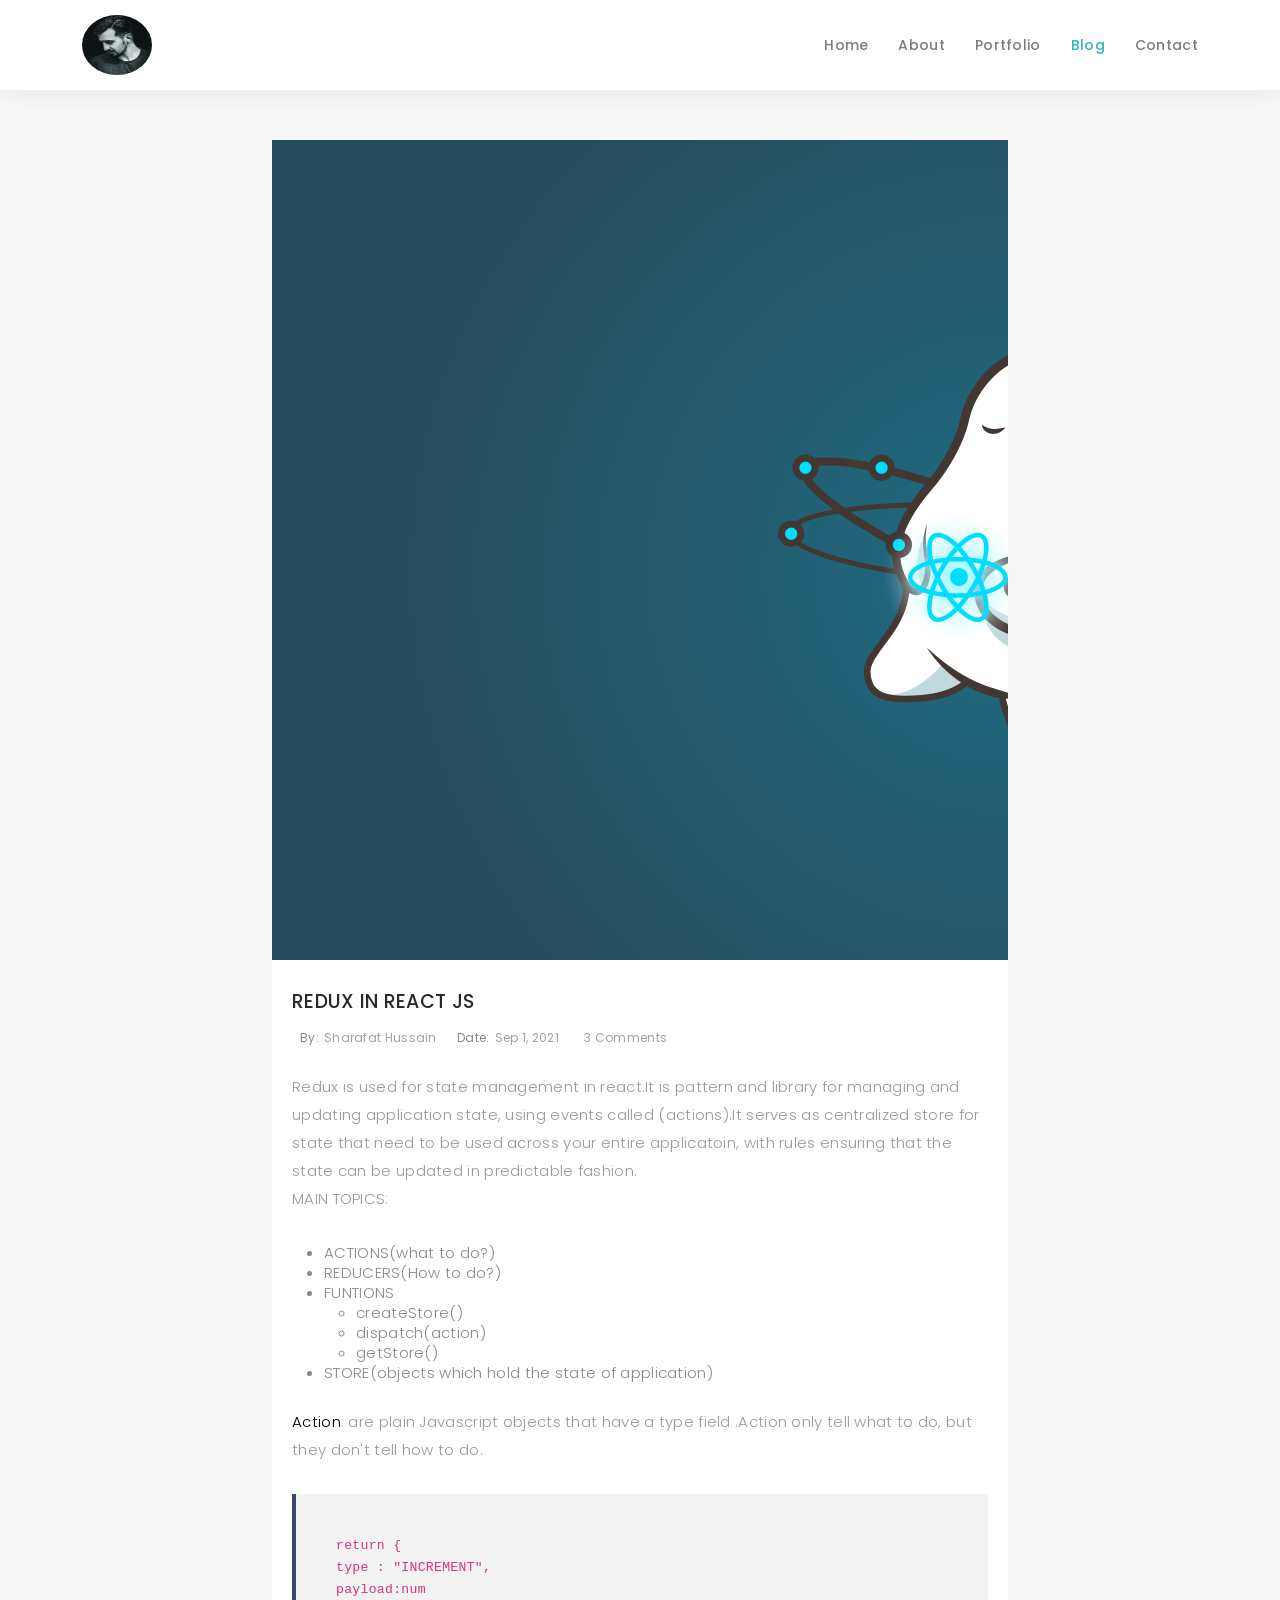
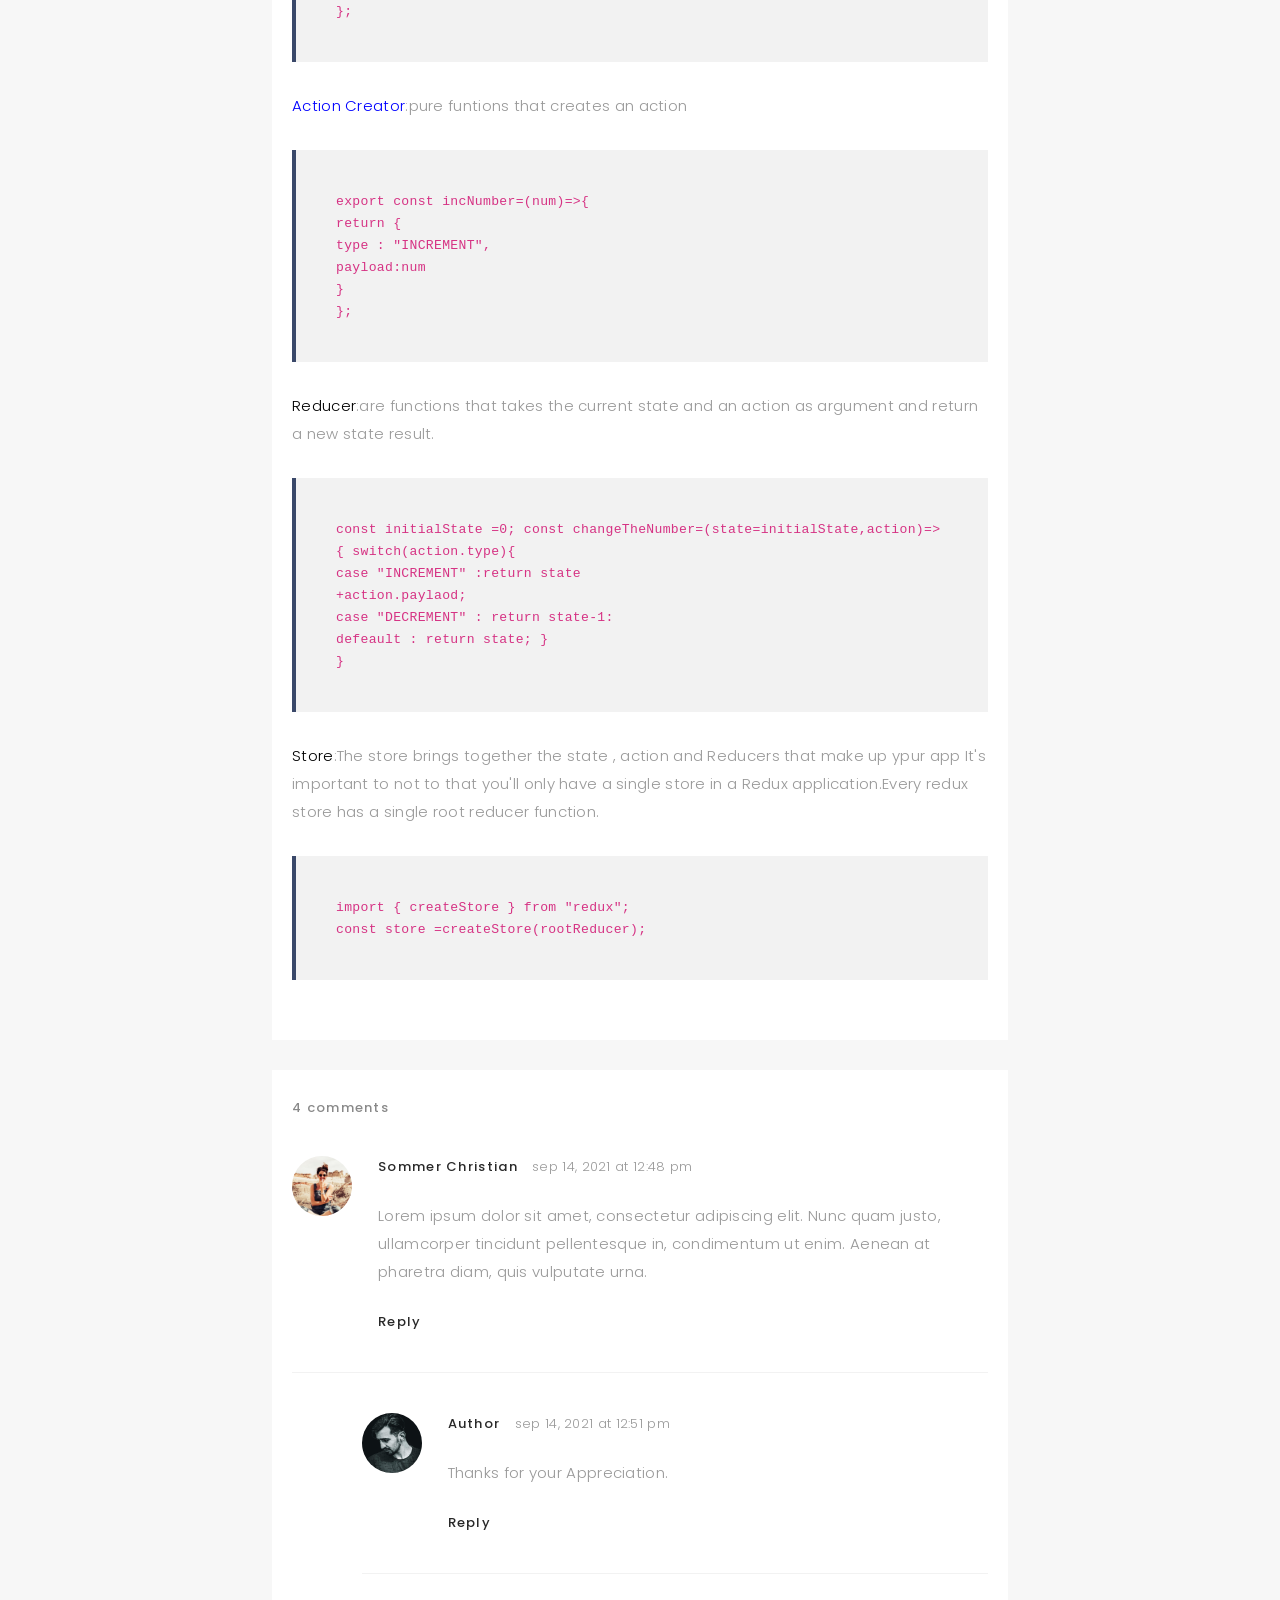
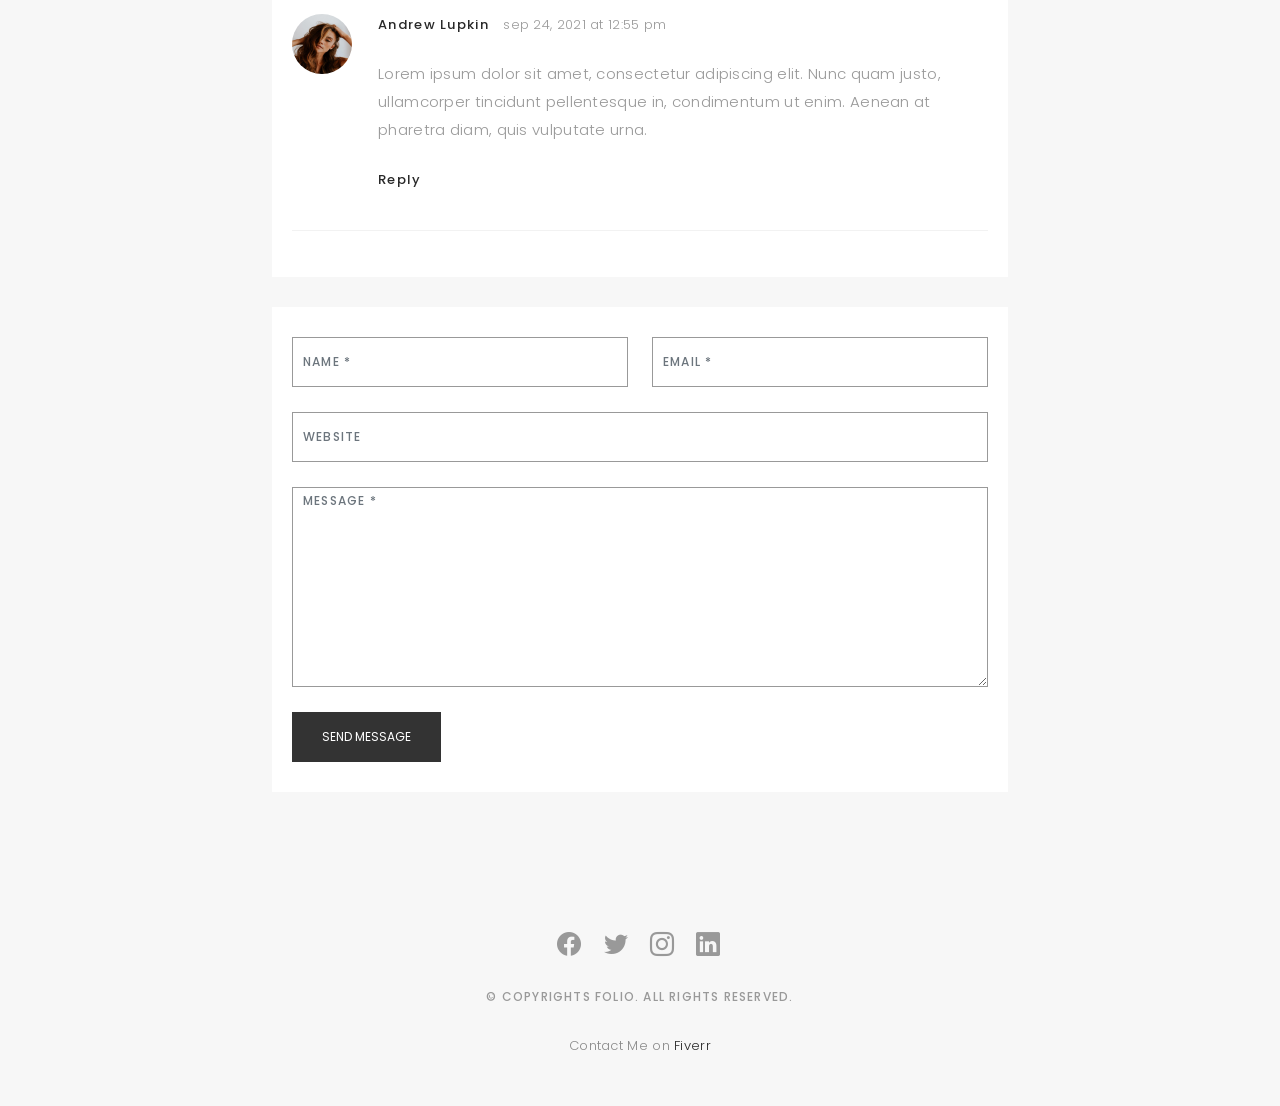
<file: blog-t.html>
<!DOCTYPE html>
<html lang="en">

<head>
  <meta charset="utf-8">
  <meta content="width=device-width, initial-scale=1.0" name="viewport">

  <title>Folio Bootstrap Template - Blog Single</title>
  <meta content="" name="description">
  <meta content="" name="keywords">

  <!-- Favicons -->
  <link href="assets/img/favicon.png" rel="icon">
  <link href="assets/img/apple-touch-icon.png" rel="apple-touch-icon">

  <!-- Google Fonts -->
  <link href="https://fonts.googleapis.com/css?family=Poppins:300,300i,400,400i,500,500i,600,600i,700,700i|Playfair+Display:400,400i,500,500i,600,600i,700,700i,900,900i" rel="stylesheet">

  <!-- Vendor CSS Files -->
  <link href="assets/vendor/bootstrap/css/bootstrap.min.css" rel="stylesheet">
  <link href="assets/vendor/bootstrap-icons/bootstrap-icons.css" rel="stylesheet">
  <link href="assets/vendor/boxicons/css/boxicons.min.css" rel="stylesheet">
  <link href="assets/vendor/glightbox/css/glightbox.min.css" rel="stylesheet">
  <link href="assets/vendor/swiper/swiper-bundle.min.css" rel="stylesheet">

  <!-- Template Main CSS File -->
  <link href="assets/css/style.css" rel="stylesheet">

  <!-- =======================================================
  * Template Name: Folio - v4.3.0
  * Template URL: https://bootstrapmade.com/folio-bootstrap-portfolio-template/
  * Author: BootstrapMade.com
  * License: https://bootstrapmade.com/license/
  ======================================================== -->
</head>

<body>

  <!-- ======= Header ======= -->
  <header id="header" class="fixed-top header-inner-pages">
    <div class="container d-flex align-items-center justify-content-between">

      <a href="index.html" class="logo"><img src="assets/img/me1.jpg" alt="" class="img-fluid"></a>
      <!-- Uncomment below if you prefer to use an text logo -->
      <!-- <h1 class="logo"><a href="index.html">Folio</a></h1> -->

      <nav id="navbar" class="navbar">
        <ul>
          <li><a class="nav-link scrollto " href="index.html">Home</a></li>
          <li><a class="nav-link scrollto" href="index.html#about">About</a></li>
          <li><a class="nav-link  scrollto" href="index.html#portfolio">Portfolio</a></li>
          <li><a class="nav-link active  scrollto" href="index.html#journal">Blog</a></li>
          <li><a class="nav-link scrollto" href="index.html#contact">Contact</a></li>
        </ul>
        <i class="bi bi-list mobile-nav-toggle"></i>
      </nav><!-- .navbar -->

    </div>
  </header><!-- End Header -->

  <main id="main">

    <!-- ======= Blog Single ======= -->
    <div class="main-content paddsection">
      <div class="container">
        <div class="row justify-content-center">
          <div class="col-md-8 col-md-offset-2">
            <div class="row">
              <div class="container-main single-main">
                <div class="col-md-12">
                  <div class="block-main mb-30">
                    <img src="assets/img/blog-post-big2.png" class="img-responsive" alt="reviews2">
                    <div class="content-main single-post padDiv">
                      <div class="journal-txt">
                        <h4><a href="#">REDUX IN REACT JS</a></h4>
                      </div>
                      <div class="post-meta">
                        <ul class="list-unstyled mb-0">
                          <li class="author">by:<a href="#">Sharafat Hussain</a></li>
                          <li class="date">date:<a href="#">sep 1, 2021</a></li>
                          <li class="commont"><i class="ion-ios-heart-outline"></i><a href="#">3 Comments</a></li>
                        </ul>
                      </div>
                      <p class="mb-30">Redux is used for state management in react.It is pattern and library for managing and updating application state,
                          using events called (actions).It serves as centralized store for state that need to be used across your entire applicatoin, with 
                          rules ensuring that the state can be updated in predictable fashion. <br>
                          MAIN TOPICS: <ul>
                              <li>ACTIONS(what to do?)</li>
                              <li>REDUCERS(How to do?)</li>
                              <li>FUNTIONS
                                   <ul>
                                     <li>createStore()</li>
                                     <li>dispatch(action)</li>
                                     <li>getStore()</li>
                                   </ul>
                            </li>
                            <li>STORE(objects which hold the state of application)</li>
                          </ul>
                        </p>
                      <p class="mb-30"><span style="color: black;">Action</span>: are plain Javascript objects that have a type field .Action only tell what to do, but they don't tell how to do.
                      </p>
                      <blockquote> <code>
                          return { <br>
                              type : "INCREMENT", <br>
                              payload:num <br>
                          };
                      </code> </blockquote>
                      <p><span style="color: blue;">Action Creator</span>:pure funtions that creates an action</p>
                      <blockquote> <code>
                       export const incNumber=(num)=>{ <br>
                        return { <br>
                            type : "INCREMENT", <br>
                            payload:num <br>
                          } <br>
                        };
                    </code> </blockquote>
                      <p class="mb-30"><span style="color: black;">Reducer</span>:are functions that takes the current state and an action as argument and 
                        return a new state result.
                      <blockquote>
                        <code>
                         const initialState =0;
                         const changeTheNumber=(state=initialState,action)=> <br>
                         { switch(action.type){ <br>
                            case "INCREMENT" :return state <br>
                            +action.paylaod; <br>
                            case "DECREMENT" : return state-1:<br>
                            defeault : return state;
                          } <br>
                         }
                        </code>
                      </blockquote>
                      </p>

                      <p class="mb-30"><span style="color: black;">Store</span>:The store brings together the state , action and Reducers that make up ypur app 
                        It's important to not to that you'll only have a single store in a Redux application.Every redux store has a single root
                        reducer function.
                          <blockquote>
                          <code>
                         import { createStore } from "redux"; <br>
                         const store =createStore(rootReducer);
                          </code>
                        </blockquote>
                      </p>
                    </div>
                  </div>
                </div>
                <div class="col-md-12">
                  <div class="comments text-left padDiv mb-30">
                    <div class="entry-comments">
                      <h6 class="mb-30">4 comments</h6>
                      <ul class="entry-comments-list list-unstyled">
                        <li>
                          <div class="entry-comments-item">
                            <img src="assets/img/avatar.jpg" class="entry-comments-avatar" alt="">
                            <div class="entry-comments-body">
                              <span class="entry-comments-author">Sommer Christian</span>
                              <span><a href="#">sep 14, 2021 at 12:48 pm</a></span>
                              <p class="mb-10">Lorem ipsum dolor sit amet, consectetur adipiscing elit. Nunc quam justo, ullamcorper tincidunt pellentesque in, condimentum ut enim. Aenean at pharetra diam, quis vulputate urna. </p>
                              <a class="rep" href="#reply">Reply</a>
                            </div>
                          </div>
                          <ul class="entry-comments-reply list-unstyled">
                            <li>
                              <div class="entry-comments-item">
                                <img src="assets/img/me1.jpg" class="entry-comments-avatar" alt="">
                                <div class="entry-comments-body">
                                  <span class="entry-comments-author">Author</span>
                                  <span><a href="#">sep 14, 2021 at 12:51 pm</a></span>
                                  <p class="mb-10">Thanks for your Appreciation.</p>
                                  <a class="rep" href="#reply">Reply</a>
                                </div>
                              </div>
                            </li>
                          </ul>
                        </li>
                        <li>
                          <div class="entry-comments-item">
                            <img src="assets/img/avatar1.jpg" class="entry-comments-avatar" alt="">
                            <div class="entry-comments-body">
                              <span class="entry-comments-author">Andrew Lupkin</span>
                              <span><a href="#">sep 24, 2021 at 12:55 pm</a></span>
                              <p class="mb-10">Lorem ipsum dolor sit amet, consectetur adipiscing elit. Nunc quam justo, ullamcorper tincidunt pellentesque in, condimentum ut enim. Aenean at pharetra diam, quis vulputate urna. </p>
                              <a class="rep" href="#reply">Reply</a>
                            </div>
                          </div>
                        </li>
                      </ul>
                    </div>
                  </div>
                </div>
                <div id="reply" class="col-lg-12">
                  <div class="cmt padDiv">
                    <form id="comment-form" method="post" action="" role="form">
                      <div class="row">
                        <div class="col-lg-6">
                          <div class="form-group">
                            <input id="form_name" type="text" name="name" class="form-control" placeholder="Name *" required="required">
                          </div>
                        </div>
                        <div class="col-lg-6">
                          <div class="form-group">
                            <input id="form_email" type="email" name="email" class="form-control" placeholder="email *" required="required">
                          </div>
                        </div>
                        <div class="col-md-12">
                          <div class="form-group">
                            <input id="form_name" type="text" name="website" class="form-control" placeholder="Website">
                          </div>
                        </div>
                        <div class="col-lg-12">
                          <div class="form-group">
                            <textarea id="form_message" name="message" class="form-control" placeholder="Message *" style="height: 200px;" required="required"></textarea>
                          </div>
                        </div>
                        <div class="col-lg-12">
                          <input type="submit" class="btn btn-defeault btn-send" value="Send message">
                        </div>
                      </div>
                    </form>
                  </div>
                </div>
              </div>
            </div>
          </div>
        </div>
      </div>
    </div><!-- End Blog Single -->

  </main><!-- End #main -->

  <!-- ======= Footer ======= -->
  <div id="footer" class="text-center">
    <div class="container">
      <div class="socials-media text-center">

        <ul class="list-unstyled">
          <li><a href="https://www.facebook.com/sharafathussain.ccheno"  target="_blank"><i class="bi bi-facebook"></i></a></li>
          <li><a href="https://twitter.com/ig_husyn?t=ulXHH2414neKTJXvSW9wIw&s=01" target="_blank"><i class="bi bi-twitter"></i></a></li>
          <li><a href="https://www.instagram.com/ig_husyn" target="_blank"><i class="bi bi-instagram"></i></a></li>
          <li><a href="https://www.linkedin.com/in/sharafat-hussain-135434203" target="_blank"><i class="bi bi-linkedin"></i></a></li>
        </ul>

      </div>

      <p>&copy; Copyrights Folio. All rights reserved.</p>

      <div class="credits">
        <!--
        All the links in the footer should remain intact.
        You can delete the links only if you purchased the pro version.
        Licensing information: https://bootstrapmade.com/license/
        Purchase the pro version with working PHP/AJAX contact form: https://bootstrapmade.com/buy/?theme=Folio
      -->
      Contact Me on <a href="https://www.fiverr.com/users/ig_husyn" target="_blank">Fiverr</a>
      </div>

    </div>
  </div><!-- End Footer -->

  <a href="#" class="back-to-top d-flex align-items-center justify-content-center"><i class="bi bi-arrow-up-short"></i></a>

  <!-- Vendor JS Files -->
  <script src="assets/vendor/bootstrap/js/bootstrap.bundle.min.js"></script>
  <script src="assets/vendor/glightbox/js/glightbox.min.js"></script>
  <script src="assets/vendor/isotope-layout/isotope.pkgd.min.js"></script>
  <script src="assets/vendor/php-email-form/validate.js"></script>
  <script src="assets/vendor/swiper/swiper-bundle.min.js"></script>
  <script src="assets/vendor/typed.js/typed.min.js"></script>

  <!-- Template Main JS File -->
  <script src="assets/js/main.js"></script>

</body>

</html>
</file>
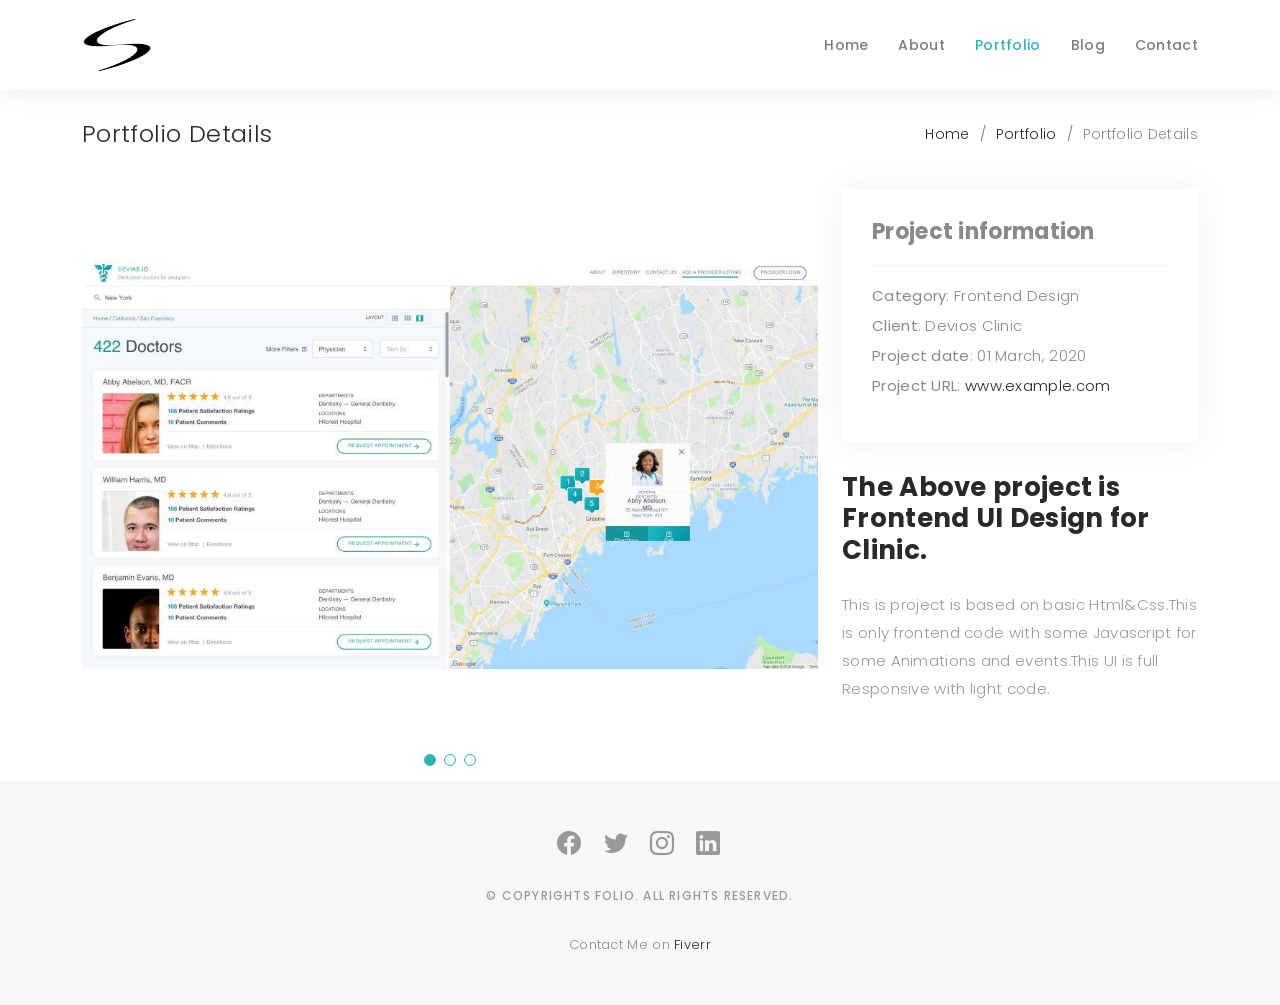
<file: portfolio-details.html>
<!DOCTYPE html>
<html lang="en">

<head>
  <meta charset="utf-8">
  <meta content="width=device-width, initial-scale=1.0" name="viewport">

  <title>Portfolio Details - Folio Bootstrap Template</title>
  <meta content="" name="description">
  <meta content="" name="keywords">

  <!-- Favicons -->
  <link href="assets/img/favicon.png" rel="icon">
  <link href="assets/img/apple-touch-icon.png" rel="apple-touch-icon">

  <!-- Google Fonts -->
  <link href="https://fonts.googleapis.com/css?family=Poppins:300,300i,400,400i,500,500i,600,600i,700,700i|Playfair+Display:400,400i,500,500i,600,600i,700,700i,900,900i" rel="stylesheet">

  <!-- Vendor CSS Files -->
  <link href="assets/vendor/bootstrap/css/bootstrap.min.css" rel="stylesheet">
  <link href="assets/vendor/bootstrap-icons/bootstrap-icons.css" rel="stylesheet">
  <link href="assets/vendor/boxicons/css/boxicons.min.css" rel="stylesheet">
  <link href="assets/vendor/glightbox/css/glightbox.min.css" rel="stylesheet">
  <link href="assets/vendor/swiper/swiper-bundle.min.css" rel="stylesheet">

  <!-- Template Main CSS File -->
  <link href="assets/css/style.css" rel="stylesheet">

  <!-- =======================================================
  * Template Name: Folio - v4.3.0
  * Template URL: https://bootstrapmade.com/folio-bootstrap-portfolio-template/
  * Author: BootstrapMade.com
  * License: https://bootstrapmade.com/license/
  ======================================================== -->
</head>

<body>

  <!-- ======= Header ======= -->
  <header id="header" class="fixed-top header-inner-pages">
    <div class="container d-flex align-items-center justify-content-between">

      <a href="index.html" class="logo"><img src="assets/img/logo.png" alt="" class="img-fluid"></a>
      <!-- Uncomment below if you prefer to use an text logo -->
      <!-- <h1 class="logo"><a href="index.html">Folio</a></h1> -->

      <nav id="navbar" class="navbar">
        <ul>
          <li><a class="nav-link scrollto " href="index.html">Home</a></li>
          <li><a class="nav-link scrollto" href="index.html#about">About</a></li>
          <li><a class="nav-link active  scrollto" href="index.html#portfolio">Portfolio</a></li>
          <li><a class="nav-link  scrollto" href="index.html#journal">Blog</a></li>
          <li><a class="nav-link scrollto" href="index.html#contact">Contact</a></li>
        </ul>
        <i class="bi bi-list mobile-nav-toggle"></i>
      </nav><!-- .navbar -->

    </div>
  </header><!-- End Header -->

  <main id="main">

    <!-- ======= Breadcrumbs Section ======= -->
    <section class="breadcrumbs">
      <div class="container">

        <div class="d-flex justify-content-between align-items-center">
          <h2>Portfolio Details</h2>
          <ol>
            <li><a href="index.html">Home</a></li>
            <li><a href="portfolio.html">Portfolio</a></li>
            <li>Portfolio Details</li>
          </ol>
        </div>

      </div>
    </section><!-- Breadcrumbs Section -->

    <!-- ======= Portfolio Details Section ======= -->
    <section id="portfolio-details" class="portfolio-details">
      <div class="container">

        <div class="row gy-4">

          <div class="col-lg-8">
            <div class="portfolio-details-slider swiper-container">
              <div class="swiper-wrapper align-items-center">

                <div class="swiper-slide">
                  <img src="assets/img/portfolio/portfolio-details-1.jpg" alt="">
                </div>

                <div class="swiper-slide">
                  <img src="assets/img/portfolio/portfolio-details-2.jpg" alt="">
                </div>

                <div class="swiper-slide">
                  <img src="assets/img/portfolio/portfolio-details-3.jpg" alt="">
                </div>

              </div>
              <div class="swiper-pagination"></div>
            </div>
          </div>

          <div class="col-lg-4">
            <div class="portfolio-info">
              <h3>Project information</h3>
              <ul>
                <li><strong>Category</strong>: Frontend Design</li>
                <li><strong>Client</strong>: Devios Clinic</li>
                <li><strong>Project date</strong>: 01 March, 2020</li>
                <li><strong>Project URL</strong>: <a href="#">www.example.com</a></li>
              </ul>
            </div>
            <div class="portfolio-description">
              <h2>The Above project is Frontend UI Design for Clinic.</h2>
              <p>
                This is project is based on basic Html&Css.This is only frontend code with some Javascript for some Animations and events.This UI is full Responsive with light code.
              </p>
            </div>
          </div>

        </div>

      </div>
    </section><!-- End Portfolio Details Section -->

  </main><!-- End #main -->

  <!-- ======= Footer ======= -->
  <div id="footer" class="text-center">
    <div class="container">
      <div class="socials-media text-center">

        <ul class="list-unstyled">
          <li><a href="https://www.facebook.com/sharafathussain.ccheno" target="_blank"><i class="bi bi-facebook"></i></a></li>
          <li><a href="https://twitter.com/ig_husyn?t=ulXHH2414neKTJXvSW9wIw&s=01" target="_blank"><i class="bi bi-twitter"></i></a></li>
          <li><a href="https://www.instagram.com/ig_husyn" target="_blank"><i class="bi bi-instagram"></i></a></li>
          <li><a href="https://www.linkedin.com/in/sharafat-hussain-135434203" target="_blank"><i class="bi bi-linkedin"></i></a></li>
        </ul>

      </div>


      <p>&copy; Copyrights Folio. All rights reserved.</p>

      <div class="credits">
        <!--
        All the links in the footer should remain intact.
        You can delete the links only if you purchased the pro version.
        Licensing information: https://bootstrapmade.com/license/
        Purchase the pro version with working PHP/AJAX contact form: https://bootstrapmade.com/buy/?theme=Folio
      -->
      Contact Me on <a href="https://www.fiverr.com/users/ig_husyn" target="_blank">Fiverr</a>
      </div>

    </div>
  </div><!-- End Footer -->

  <a href="#" class="back-to-top d-flex align-items-center justify-content-center"><i class="bi bi-arrow-up-short"></i></a>

  <!-- Vendor JS Files -->
  <script src="assets/vendor/bootstrap/js/bootstrap.bundle.min.js"></script>
  <script src="assets/vendor/glightbox/js/glightbox.min.js"></script>
  <script src="assets/vendor/isotope-layout/isotope.pkgd.min.js"></script>
  <script src="assets/vendor/php-email-form/validate.js"></script>
  <script src="assets/vendor/swiper/swiper-bundle.min.js"></script>
  <script src="assets/vendor/typed.js/typed.min.js"></script>

  <!-- Template Main JS File -->
  <script src="assets/js/main.js"></script>

</body>

</html>
</file>
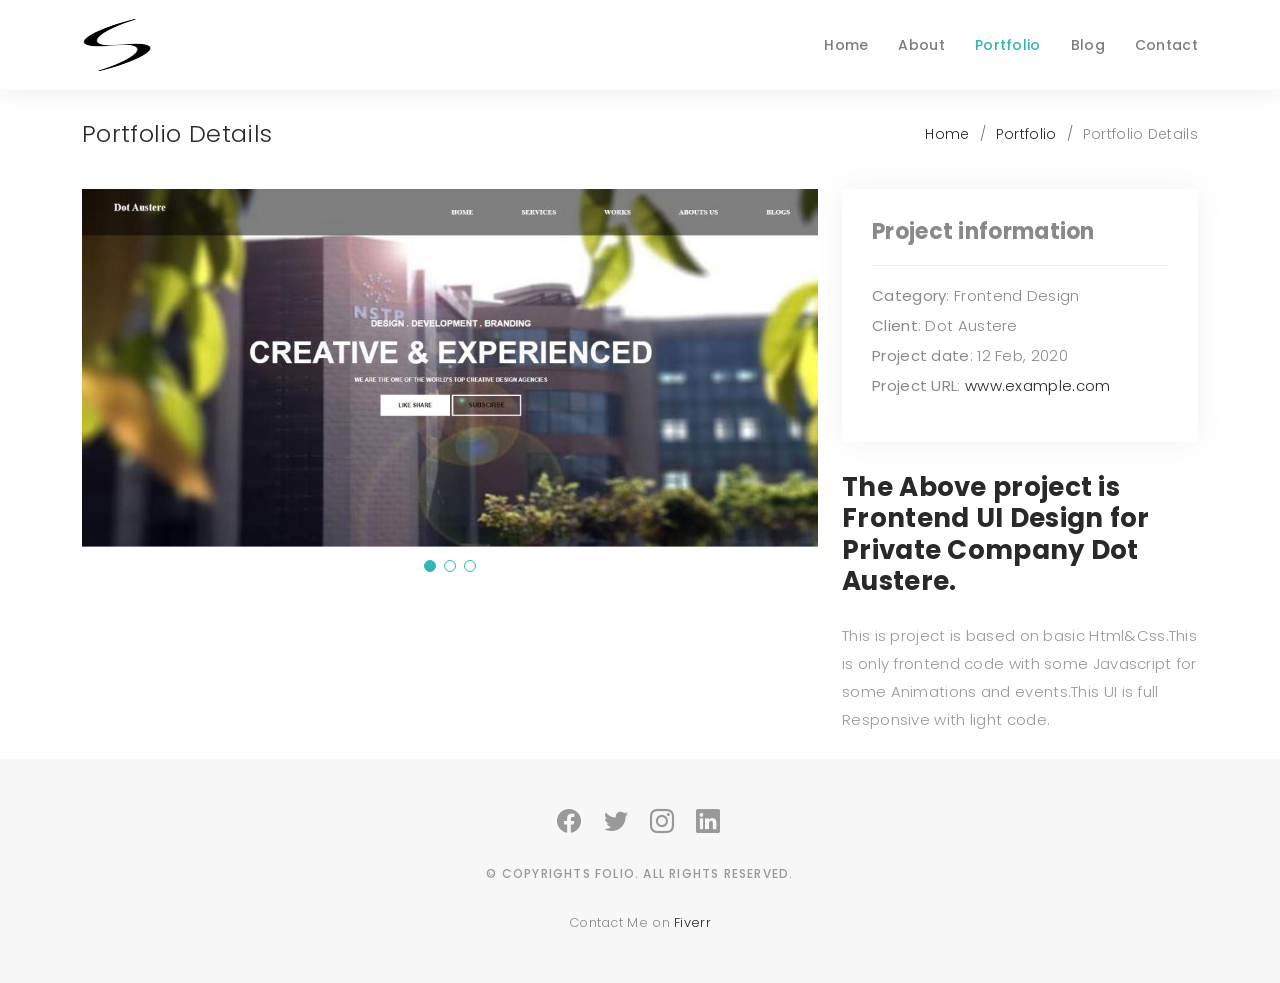
<file: portfolio-details1.html>
<!DOCTYPE html>
<html lang="en">

<head>
  <meta charset="utf-8">
  <meta content="width=device-width, initial-scale=1.0" name="viewport">

  <title>Portfolio Details - Folio Bootstrap Template</title>
  <meta content="" name="description">
  <meta content="" name="keywords">

  <!-- Favicons -->
  <link href="assets/img/favicon.png" rel="icon">
  <link href="assets/img/apple-touch-icon.png" rel="apple-touch-icon">

  <!-- Google Fonts -->
  <link href="https://fonts.googleapis.com/css?family=Poppins:300,300i,400,400i,500,500i,600,600i,700,700i|Playfair+Display:400,400i,500,500i,600,600i,700,700i,900,900i" rel="stylesheet">

  <!-- Vendor CSS Files -->
  <link href="assets/vendor/bootstrap/css/bootstrap.min.css" rel="stylesheet">
  <link href="assets/vendor/bootstrap-icons/bootstrap-icons.css" rel="stylesheet">
  <link href="assets/vendor/boxicons/css/boxicons.min.css" rel="stylesheet">
  <link href="assets/vendor/glightbox/css/glightbox.min.css" rel="stylesheet">
  <link href="assets/vendor/swiper/swiper-bundle.min.css" rel="stylesheet">

  <!-- Template Main CSS File -->
  <link href="assets/css/style.css" rel="stylesheet">

  <!-- =======================================================
  * Template Name: Folio - v4.3.0
  * Template URL: https://bootstrapmade.com/folio-bootstrap-portfolio-template/
  * Author: BootstrapMade.com
  * License: https://bootstrapmade.com/license/
  ======================================================== -->
</head>

<body>

  <!-- ======= Header ======= -->
  <header id="header" class="fixed-top header-inner-pages">
    <div class="container d-flex align-items-center justify-content-between">

      <a href="index.html" class="logo"><img src="assets/img/logo.png" alt="" class="img-fluid"></a>
      <!-- Uncomment below if you prefer to use an text logo -->
      <!-- <h1 class="logo"><a href="index.html">Folio</a></h1> -->

      <nav id="navbar" class="navbar">
        <ul>
          <li><a class="nav-link scrollto " href="index.html">Home</a></li>
          <li><a class="nav-link scrollto" href="index.html#about">About</a></li>
          <li><a class="nav-link active  scrollto" href="index.html#portfolio">Portfolio</a></li>
          <li><a class="nav-link  scrollto" href="index.html#journal">Blog</a></li>
          <li><a class="nav-link scrollto" href="index.html#contact">Contact</a></li>
        </ul>
        <i class="bi bi-list mobile-nav-toggle"></i>
      </nav><!-- .navbar -->

    </div>
  </header><!-- End Header -->

  <main id="main">

    <!-- ======= Breadcrumbs Section ======= -->
    <section class="breadcrumbs">
      <div class="container">

        <div class="d-flex justify-content-between align-items-center">
          <h2>Portfolio Details</h2>
          <ol>
            <li><a href="index.html">Home</a></li>
            <li><a href="portfolio.html">Portfolio</a></li>
            <li>Portfolio Details</li>
          </ol>
        </div>

      </div>
    </section><!-- Breadcrumbs Section -->

    <!-- ======= Portfolio Details Section ======= -->
    <section id="portfolio-details" class="portfolio-details">
      <div class="container">

        <div class="row gy-4">

          <div class="col-lg-8">
            <div class="portfolio-details-slider swiper-container">
              <div class="swiper-wrapper align-items-center">

                <div class="swiper-slide">
                  <img src="assets/img/portfolio/portfolio-6.jpg" alt="">
                </div>

                <div class="swiper-slide">
                  <img src="assets/img/portfolio/portfolio-6.jpg" alt="">
                </div>

                <div class="swiper-slide">
                  <img src="assets/img/portfolio/portfolio-6.jpg" alt="">
                </div>

              </div>
              <div class="swiper-pagination"></div>
            </div>
          </div>

          <div class="col-lg-4">
            <div class="portfolio-info">
              <h3>Project information</h3>
              <ul>
                <li><strong>Category</strong>: Frontend Design</li>
                <li><strong>Client</strong>: Dot Austere</li>
                <li><strong>Project date</strong>: 12 Feb, 2020</li>
                <li><strong>Project URL</strong>: <a href="#">www.example.com</a></li>
              </ul>
            </div>
            <div class="portfolio-description">
              <h2>The Above project is Frontend UI Design for Private Company Dot Austere.</h2>
              <p>
                This is project is based on basic Html&Css.This is only frontend code with some Javascript for some Animations and events.This UI is full Responsive with light code.
              </p>
            </div>
          </div>

        </div>

      </div>
    </section><!-- End Portfolio Details Section -->

  </main><!-- End #main -->

  <!-- ======= Footer ======= -->
  <div id="footer" class="text-center">
    <div class="container">
      <div class="socials-media text-center">

        <ul class="list-unstyled">
          <li><a href="https://www.facebook.com/sharafathussain.ccheno" target="_blank"><i class="bi bi-facebook"></i></a></li>
          <li><a href="https://twitter.com/ig_husyn?t=ulXHH2414neKTJXvSW9wIw&s=01" target="_blank"><i class="bi bi-twitter"></i></a></li>
          <li><a href="https://www.instagram.com/ig_husyn" target="_blank"><i class="bi bi-instagram"></i></a></li>
          <li><a href="https://www.linkedin.com/in/sharafat-hussain-135434203" target="_blank"><i class="bi bi-linkedin"></i></a></li>
        </ul>

      </div>


      <p>&copy; Copyrights Folio. All rights reserved.</p>

      <div class="credits">
        <!--
        All the links in the footer should remain intact.
        You can delete the links only if you purchased the pro version.
        Licensing information: https://bootstrapmade.com/license/
        Purchase the pro version with working PHP/AJAX contact form: https://bootstrapmade.com/buy/?theme=Folio
      -->
      Contact Me on <a href="https://www.fiverr.com/users/ig_husyn" target="_blank">Fiverr</a>
      </div>

    </div>
  </div><!-- End Footer -->

  <a href="#" class="back-to-top d-flex align-items-center justify-content-center"><i class="bi bi-arrow-up-short"></i></a>

  <!-- Vendor JS Files -->
  <script src="assets/vendor/bootstrap/js/bootstrap.bundle.min.js"></script>
  <script src="assets/vendor/glightbox/js/glightbox.min.js"></script>
  <script src="assets/vendor/isotope-layout/isotope.pkgd.min.js"></script>
  <script src="assets/vendor/php-email-form/validate.js"></script>
  <script src="assets/vendor/swiper/swiper-bundle.min.js"></script>
  <script src="assets/vendor/typed.js/typed.min.js"></script>

  <!-- Template Main JS File -->
  <script src="assets/js/main.js"></script>

</body>

</html>
</file>
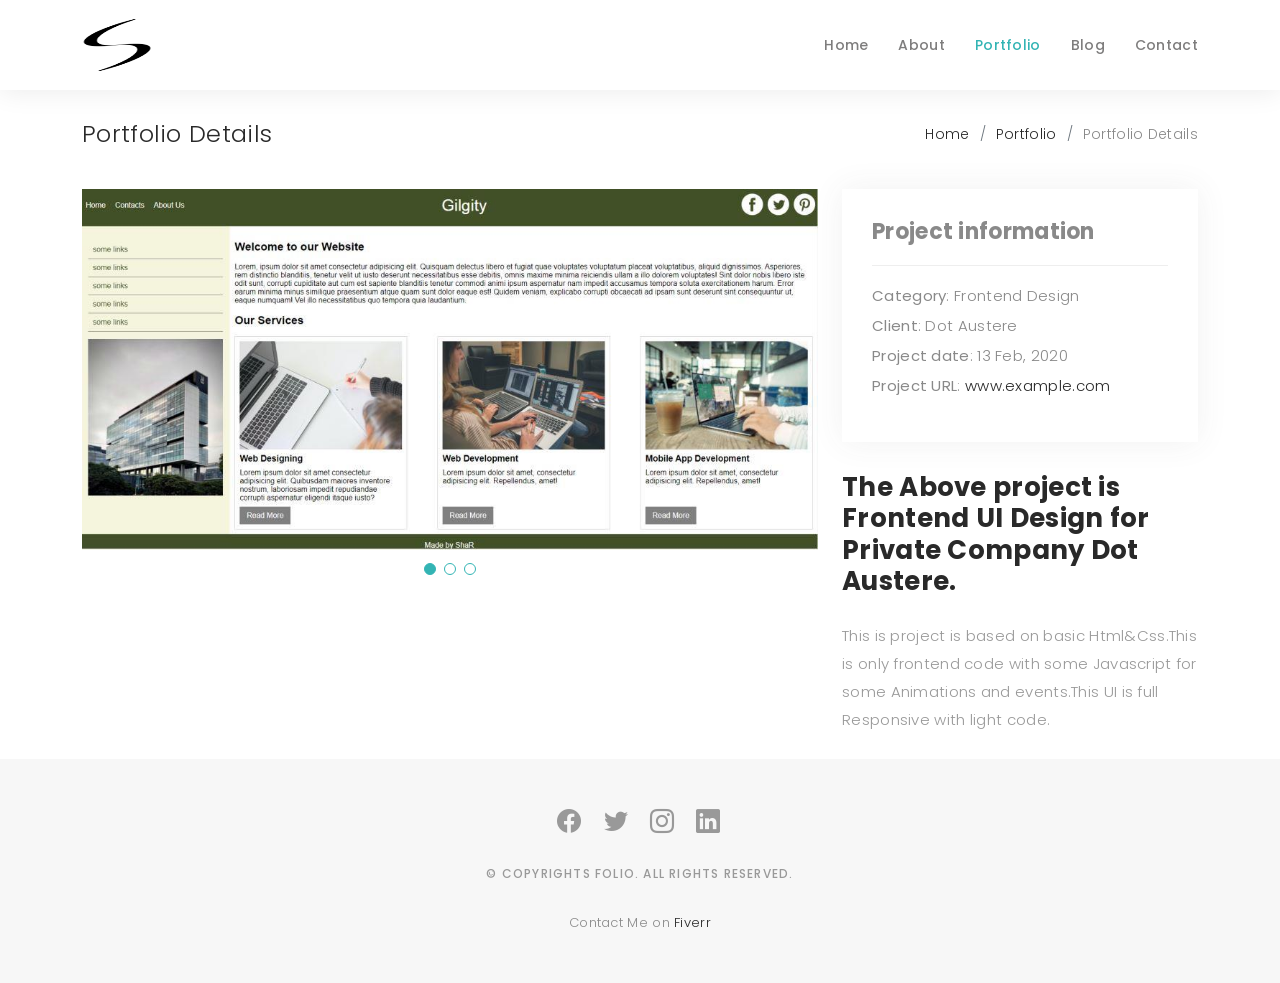
<file: portfolio-details2.html>
<!DOCTYPE html>
<html lang="en">

<head>
  <meta charset="utf-8">
  <meta content="width=device-width, initial-scale=1.0" name="viewport">

  <title>Portfolio Details - Folio Bootstrap Template</title>
  <meta content="" name="description">
  <meta content="" name="keywords">

  <!-- Favicons -->
  <link href="assets/img/favicon.png" rel="icon">
  <link href="assets/img/apple-touch-icon.png" rel="apple-touch-icon">

  <!-- Google Fonts -->
  <link href="https://fonts.googleapis.com/css?family=Poppins:300,300i,400,400i,500,500i,600,600i,700,700i|Playfair+Display:400,400i,500,500i,600,600i,700,700i,900,900i" rel="stylesheet">

  <!-- Vendor CSS Files -->
  <link href="assets/vendor/bootstrap/css/bootstrap.min.css" rel="stylesheet">
  <link href="assets/vendor/bootstrap-icons/bootstrap-icons.css" rel="stylesheet">
  <link href="assets/vendor/boxicons/css/boxicons.min.css" rel="stylesheet">
  <link href="assets/vendor/glightbox/css/glightbox.min.css" rel="stylesheet">
  <link href="assets/vendor/swiper/swiper-bundle.min.css" rel="stylesheet">

  <!-- Template Main CSS File -->
  <link href="assets/css/style.css" rel="stylesheet">

  <!-- =======================================================
  * Template Name: Folio - v4.3.0
  * Template URL: https://bootstrapmade.com/folio-bootstrap-portfolio-template/
  * Author: BootstrapMade.com
  * License: https://bootstrapmade.com/license/
  ======================================================== -->
</head>

<body>

  <!-- ======= Header ======= -->
  <header id="header" class="fixed-top header-inner-pages">
    <div class="container d-flex align-items-center justify-content-between">

      <a href="index.html" class="logo"><img src="assets/img/logo.png" alt="" class="img-fluid"></a>
      <!-- Uncomment below if you prefer to use an text logo -->
      <!-- <h1 class="logo"><a href="index.html">Folio</a></h1> -->

      <nav id="navbar" class="navbar">
        <ul>
          <li><a class="nav-link scrollto " href="index.html">Home</a></li>
          <li><a class="nav-link scrollto" href="index.html#about">About</a></li>
          <li><a class="nav-link active  scrollto" href="index.html#portfolio">Portfolio</a></li>
          <li><a class="nav-link  scrollto" href="index.html#journal">Blog</a></li>
          <li><a class="nav-link scrollto" href="index.html#contact">Contact</a></li>
        </ul>
        <i class="bi bi-list mobile-nav-toggle"></i>
      </nav><!-- .navbar -->

    </div>
  </header><!-- End Header -->

  <main id="main">

    <!-- ======= Breadcrumbs Section ======= -->
    <section class="breadcrumbs">
      <div class="container">

        <div class="d-flex justify-content-between align-items-center">
          <h2>Portfolio Details</h2>
          <ol>
            <li><a href="index.html">Home</a></li>
            <li><a href="portfolio.html">Portfolio</a></li>
            <li>Portfolio Details</li>
          </ol>
        </div>

      </div>
    </section><!-- Breadcrumbs Section -->

    <!-- ======= Portfolio Details Section ======= -->
    <section id="portfolio-details" class="portfolio-details">
      <div class="container">

        <div class="row gy-4">

          <div class="col-lg-8">
            <div class="portfolio-details-slider swiper-container">
              <div class="swiper-wrapper align-items-center">

                <div class="swiper-slide">
                  <img src="assets/img/portfolio/portfolio-3.jpg" alt="">
                </div>

                <div class="swiper-slide">
                  <img src="assets/img/portfolio/portfolio-3.jpg" alt="">
                </div>

                <div class="swiper-slide">
                  <img src="assets/img/portfolio/portfolio-3.jpg" alt="">
                </div>

              </div>
              <div class="swiper-pagination"></div>
            </div>
          </div>

          <div class="col-lg-4">
            <div class="portfolio-info">
              <h3>Project information</h3>
              <ul>
                <li><strong>Category</strong>: Frontend Design</li>
                <li><strong>Client</strong>: Dot Austere</li>
                <li><strong>Project date</strong>: 13 Feb, 2020</li>
                <li><strong>Project URL</strong>: <a href="#">www.example.com</a></li>
              </ul>
            </div>
            <div class="portfolio-description">
              <h2>The Above project is Frontend UI Design for Private Company Dot Austere.</h2>
              <p>
                This is project is based on basic Html&Css.This is only frontend code with some Javascript for some Animations and events.This UI is full Responsive with light code.
              </p>
            </div>
          </div>

        </div>

      </div>
    </section><!-- End Portfolio Details Section -->

  </main><!-- End #main -->

  <!-- ======= Footer ======= -->
  <div id="footer" class="text-center">
    <div class="container">
      <div class="socials-media text-center">

        <ul class="list-unstyled">
          <li><a href="https://www.facebook.com/sharafathussain.ccheno" target="_blank"><i class="bi bi-facebook"></i></a></li>
          <li><a href="https://twitter.com/ig_husyn?t=ulXHH2414neKTJXvSW9wIw&s=01" target="_blank"><i class="bi bi-twitter"></i></a></li>
          <li><a href="https://www.instagram.com/ig_husyn" target="_blank"><i class="bi bi-instagram"></i></a></li>
          <li><a href="https://www.linkedin.com/in/sharafat-hussain-135434203" target="_blank"><i class="bi bi-linkedin"></i></a></li>
        </ul>

      </div>


      <p>&copy; Copyrights Folio. All rights reserved.</p>

      <div class="credits">
        <!--
        All the links in the footer should remain intact.
        You can delete the links only if you purchased the pro version.
        Licensing information: https://bootstrapmade.com/license/
        Purchase the pro version with working PHP/AJAX contact form: https://bootstrapmade.com/buy/?theme=Folio
      -->
      Contact Me on <a href="https://www.fiverr.com/users/ig_husyn" target="_blank">Fiverr</a>
      </div>

    </div>
  </div><!-- End Footer -->

  <a href="#" class="back-to-top d-flex align-items-center justify-content-center"><i class="bi bi-arrow-up-short"></i></a>

  <!-- Vendor JS Files -->
  <script src="assets/vendor/bootstrap/js/bootstrap.bundle.min.js"></script>
  <script src="assets/vendor/glightbox/js/glightbox.min.js"></script>
  <script src="assets/vendor/isotope-layout/isotope.pkgd.min.js"></script>
  <script src="assets/vendor/php-email-form/validate.js"></script>
  <script src="assets/vendor/swiper/swiper-bundle.min.js"></script>
  <script src="assets/vendor/typed.js/typed.min.js"></script>

  <!-- Template Main JS File -->
  <script src="assets/js/main.js"></script>

</body>

</html>
</file>
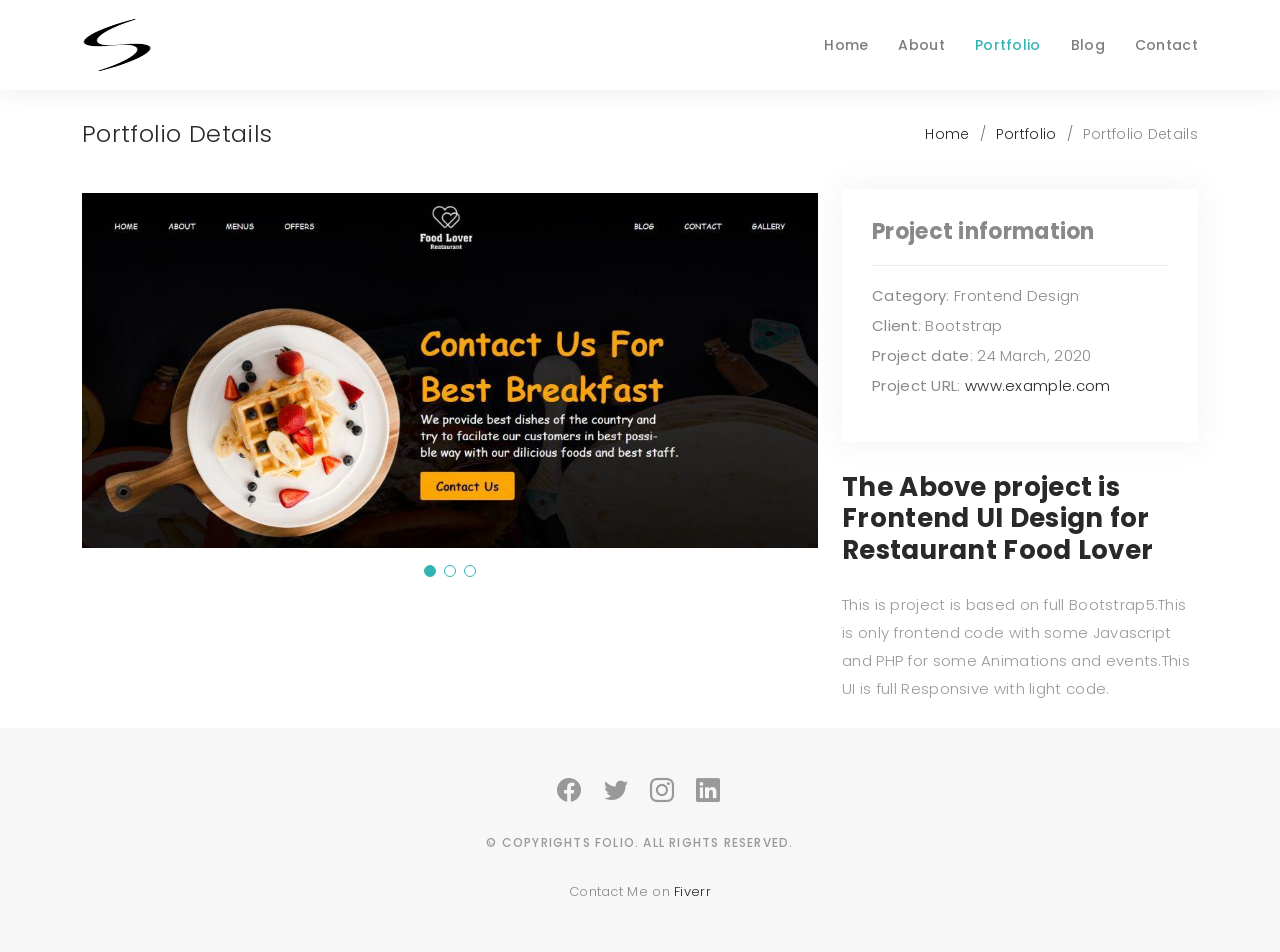
<file: portfolio-details3.html>
<!DOCTYPE html>
<html lang="en">

<head>
  <meta charset="utf-8">
  <meta content="width=device-width, initial-scale=1.0" name="viewport">

  <title>Portfolio Details - Folio Bootstrap Template</title>
  <meta content="" name="description">
  <meta content="" name="keywords">

  <!-- Favicons -->
  <link href="assets/img/favicon.png" rel="icon">
  <link href="assets/img/apple-touch-icon.png" rel="apple-touch-icon">

  <!-- Google Fonts -->
  <link href="https://fonts.googleapis.com/css?family=Poppins:300,300i,400,400i,500,500i,600,600i,700,700i|Playfair+Display:400,400i,500,500i,600,600i,700,700i,900,900i" rel="stylesheet">

  <!-- Vendor CSS Files -->
  <link href="assets/vendor/bootstrap/css/bootstrap.min.css" rel="stylesheet">
  <link href="assets/vendor/bootstrap-icons/bootstrap-icons.css" rel="stylesheet">
  <link href="assets/vendor/boxicons/css/boxicons.min.css" rel="stylesheet">
  <link href="assets/vendor/glightbox/css/glightbox.min.css" rel="stylesheet">
  <link href="assets/vendor/swiper/swiper-bundle.min.css" rel="stylesheet">

  <!-- Template Main CSS File -->
  <link href="assets/css/style.css" rel="stylesheet">

  <!-- =======================================================
  * Template Name: Folio - v4.3.0
  * Template URL: https://bootstrapmade.com/folio-bootstrap-portfolio-template/
  * Author: BootstrapMade.com
  * License: https://bootstrapmade.com/license/
  ======================================================== -->
</head>

<body>

  <!-- ======= Header ======= -->
  <header id="header" class="fixed-top header-inner-pages">
    <div class="container d-flex align-items-center justify-content-between">

      <a href="index.html" class="logo"><img src="assets/img/logo.png" alt="" class="img-fluid"></a>
      <!-- Uncomment below if you prefer to use an text logo -->
      <!-- <h1 class="logo"><a href="index.html">Folio</a></h1> -->

      <nav id="navbar" class="navbar">
        <ul>
          <li><a class="nav-link scrollto " href="index.html">Home</a></li>
          <li><a class="nav-link scrollto" href="index.html#about">About</a></li>
          <li><a class="nav-link active  scrollto" href="index.html#portfolio">Portfolio</a></li>
          <li><a class="nav-link  scrollto" href="index.html#journal">Blog</a></li>
          <li><a class="nav-link scrollto" href="index.html#contact">Contact</a></li>
        </ul>
        <i class="bi bi-list mobile-nav-toggle"></i>
      </nav><!-- .navbar -->

    </div>
  </header><!-- End Header -->

  <main id="main">

    <!-- ======= Breadcrumbs Section ======= -->
    <section class="breadcrumbs">
      <div class="container">

        <div class="d-flex justify-content-between align-items-center">
          <h2>Portfolio Details</h2>
          <ol>
            <li><a href="index.html">Home</a></li>
            <li><a href="portfolio.html">Portfolio</a></li>
            <li>Portfolio Details</li>
          </ol>
        </div>

      </div>
    </section><!-- Breadcrumbs Section -->

    <!-- ======= Portfolio Details Section ======= -->
    <section id="portfolio-details" class="portfolio-details">
      <div class="container">

        <div class="row gy-4">

          <div class="col-lg-8">
            <div class="portfolio-details-slider swiper-container">
              <div class="swiper-wrapper align-items-center">

                <div class="swiper-slide">
                  <img src="assets/img/portfolio/portfolio-4.jpg" alt="">
                </div>

                <div class="swiper-slide">
                  <img src="assets/img/portfolio/portfolio-details-4.jpg" alt="">
                </div>

                <div class="swiper-slide">
                  <img src="assets/img/portfolio/portfolio-details-5.jpg" alt="">
                </div>

              </div>
              <div class="swiper-pagination"></div>
            </div>
          </div>

          <div class="col-lg-4">
            <div class="portfolio-info">
              <h3>Project information</h3>
              <ul>
                <li><strong>Category</strong>: Frontend Design</li>
                <li><strong>Client</strong>: Bootstrap</li>
                <li><strong>Project date</strong>: 24 March, 2020</li>
                <li><strong>Project URL</strong>: <a href="#">www.example.com</a></li>
              </ul>
            </div>
            <div class="portfolio-description">
              <h2>The Above project is Frontend UI Design for Restaurant Food Lover</h2>
              <p>
                This is project is based on full Bootstrap5.This is only frontend code with some Javascript and PHP for some Animations and events.This UI is full Responsive with light code.
              </p>
            </div>
          </div>

        </div>

      </div>
    </section><!-- End Portfolio Details Section -->

  </main><!-- End #main -->

  <!-- ======= Footer ======= -->
  <div id="footer" class="text-center">
    <div class="container">
      <div class="socials-media text-center">

        <ul class="list-unstyled">
          <li><a href="https://www.facebook.com/sharafathussain.ccheno" target="_blank"><i class="bi bi-facebook"></i></a></li>
          <li><a href="https://twitter.com/ig_husyn?t=ulXHH2414neKTJXvSW9wIw&s=01" target="_blank"><i class="bi bi-twitter"></i></a></li>
          <li><a href="https://www.instagram.com/ig_husyn" target="_blank"><i class="bi bi-instagram"></i></a></li>
          <li><a href="https://www.linkedin.com/in/sharafat-hussain-135434203" target="_blank"><i class="bi bi-linkedin"></i></a></li>
        </ul>

      </div>


      <p>&copy; Copyrights Folio. All rights reserved.</p>

      <div class="credits">
        <!--
        All the links in the footer should remain intact.
        You can delete the links only if you purchased the pro version.
        Licensing information: https://bootstrapmade.com/license/
        Purchase the pro version with working PHP/AJAX contact form: https://bootstrapmade.com/buy/?theme=Folio
      -->
      Contact Me on <a href="https://www.fiverr.com/users/ig_husyn" target="_blank">Fiverr</a>
      </div>

    </div>
  </div><!-- End Footer -->

  <a href="#" class="back-to-top d-flex align-items-center justify-content-center"><i class="bi bi-arrow-up-short"></i></a>

  <!-- Vendor JS Files -->
  <script src="assets/vendor/bootstrap/js/bootstrap.bundle.min.js"></script>
  <script src="assets/vendor/glightbox/js/glightbox.min.js"></script>
  <script src="assets/vendor/isotope-layout/isotope.pkgd.min.js"></script>
  <script src="assets/vendor/php-email-form/validate.js"></script>
  <script src="assets/vendor/swiper/swiper-bundle.min.js"></script>
  <script src="assets/vendor/typed.js/typed.min.js"></script>

  <!-- Template Main JS File -->
  <script src="assets/js/main.js"></script>

</body>

</html>
</file>
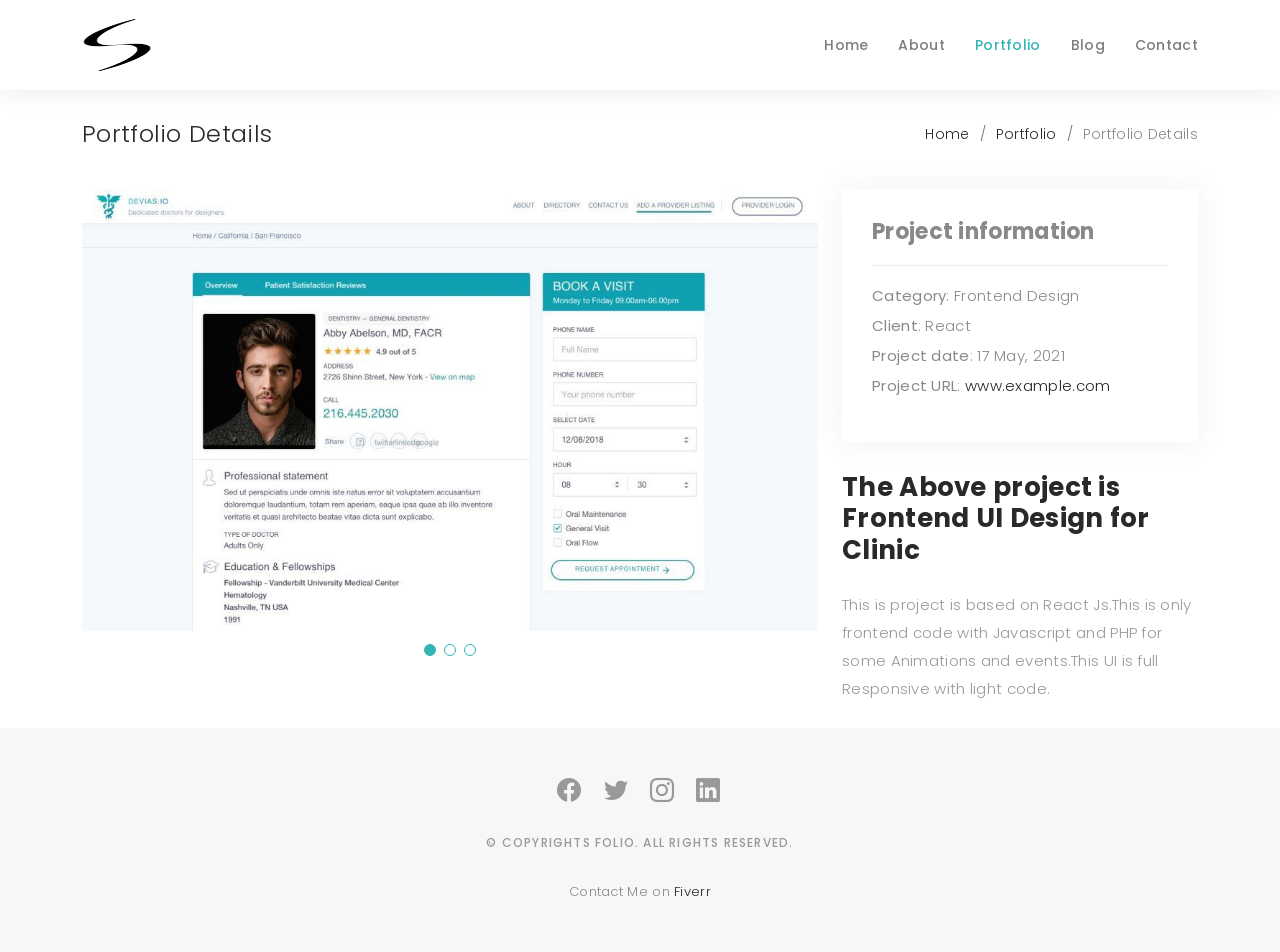
<file: portfolio-details4.html>
<!DOCTYPE html>
<html lang="en">

<head>
  <meta charset="utf-8">
  <meta content="width=device-width, initial-scale=1.0" name="viewport">

  <title>Portfolio Details - Folio Bootstrap Template</title>
  <meta content="" name="description">
  <meta content="" name="keywords">

  <!-- Favicons -->
  <link href="assets/img/favicon.png" rel="icon">
  <link href="assets/img/apple-touch-icon.png" rel="apple-touch-icon">

  <!-- Google Fonts -->
  <link href="https://fonts.googleapis.com/css?family=Poppins:300,300i,400,400i,500,500i,600,600i,700,700i|Playfair+Display:400,400i,500,500i,600,600i,700,700i,900,900i" rel="stylesheet">

  <!-- Vendor CSS Files -->
  <link href="assets/vendor/bootstrap/css/bootstrap.min.css" rel="stylesheet">
  <link href="assets/vendor/bootstrap-icons/bootstrap-icons.css" rel="stylesheet">
  <link href="assets/vendor/boxicons/css/boxicons.min.css" rel="stylesheet">
  <link href="assets/vendor/glightbox/css/glightbox.min.css" rel="stylesheet">
  <link href="assets/vendor/swiper/swiper-bundle.min.css" rel="stylesheet">

  <!-- Template Main CSS File -->
  <link href="assets/css/style.css" rel="stylesheet">

  <!-- =======================================================
  * Template Name: Folio - v4.3.0
  * Template URL: https://bootstrapmade.com/folio-bootstrap-portfolio-template/
  * Author: BootstrapMade.com
  * License: https://bootstrapmade.com/license/
  ======================================================== -->
</head>

<body>

  <!-- ======= Header ======= -->
  <header id="header" class="fixed-top header-inner-pages">
    <div class="container d-flex align-items-center justify-content-between">

      <a href="index.html" class="logo"><img src="assets/img/logo.png" alt="" class="img-fluid"></a>
      <!-- Uncomment below if you prefer to use an text logo -->
      <!-- <h1 class="logo"><a href="index.html">Folio</a></h1> -->

      <nav id="navbar" class="navbar">
        <ul>
          <li><a class="nav-link scrollto " href="index.html">Home</a></li>
          <li><a class="nav-link scrollto" href="index.html#about">About</a></li>
          <li><a class="nav-link active  scrollto" href="index.html#portfolio">Portfolio</a></li>
          <li><a class="nav-link  scrollto" href="index.html#journal">Blog</a></li>
          <li><a class="nav-link scrollto" href="index.html#contact">Contact</a></li>
        </ul>
        <i class="bi bi-list mobile-nav-toggle"></i>
      </nav><!-- .navbar -->

    </div>
  </header><!-- End Header -->

  <main id="main">

    <!-- ======= Breadcrumbs Section ======= -->
    <section class="breadcrumbs">
      <div class="container">

        <div class="d-flex justify-content-between align-items-center">
          <h2>Portfolio Details</h2>
          <ol>
            <li><a href="index.html">Home</a></li>
            <li><a href="portfolio.html">Portfolio</a></li>
            <li>Portfolio Details</li>
          </ol>
        </div>

      </div>
    </section><!-- Breadcrumbs Section -->

    <!-- ======= Portfolio Details Section ======= -->
    <section id="portfolio-details" class="portfolio-details">
      <div class="container">

        <div class="row gy-4">

          <div class="col-lg-8">
            <div class="portfolio-details-slider swiper-container">
              <div class="swiper-wrapper align-items-center">

                <div class="swiper-slide">
                  <img src="assets/img/portfolio/portfolio-details-6.jpg" alt="">
                </div>

                <div class="swiper-slide">
                  <img src="assets/img/portfolio/portfolio-details-7.jpg" alt="">
                </div>

                <div class="swiper-slide">
                  <img src="assets/img/portfolio/portfolio-details-8.jpg" alt="">
                </div>

              </div>
              <div class="swiper-pagination"></div>
            </div>
          </div>

          <div class="col-lg-4">
            <div class="portfolio-info">
              <h3>Project information</h3>
              <ul>
                <li><strong>Category</strong>: Frontend Design</li>
                <li><strong>Client</strong>: React</li>
                <li><strong>Project date</strong>: 17 May, 2021</li>
                <li><strong>Project URL</strong>: <a href="#">www.example.com</a></li>
              </ul>
            </div>
            <div class="portfolio-description">
              <h2>The Above project is Frontend UI Design for Clinic</h2>
              <p>
                This is project is based on React Js.This is only frontend code with Javascript and PHP for some Animations and events.This UI is full Responsive with light code.
              </p>
            </div>
          </div>

        </div>

      </div>
    </section><!-- End Portfolio Details Section -->

  </main><!-- End #main -->

  <!-- ======= Footer ======= -->
  <div id="footer" class="text-center">
    <div class="container">
      <div class="socials-media text-center">

        <ul class="list-unstyled">
          <li><a href="https://www.facebook.com/sharafathussain.ccheno" target="_blank"><i class="bi bi-facebook"></i></a></li>
          <li><a href="https://twitter.com/ig_husyn?t=ulXHH2414neKTJXvSW9wIw&s=01" target="_blank"><i class="bi bi-twitter"></i></a></li>
          <li><a href="https://www.instagram.com/ig_husyn" target="_blank"><i class="bi bi-instagram"></i></a></li>
          <li><a href="https://www.linkedin.com/in/sharafat-hussain-135434203" target="_blank"><i class="bi bi-linkedin"></i></a></li>
        </ul>

      </div>


      <p>&copy; Copyrights Folio. All rights reserved.</p>

      <div class="credits">
        <!--
        All the links in the footer should remain intact.
        You can delete the links only if you purchased the pro version.
        Licensing information: https://bootstrapmade.com/license/
        Purchase the pro version with working PHP/AJAX contact form: https://bootstrapmade.com/buy/?theme=Folio
      -->
      Contact Me on <a href="https://www.fiverr.com/users/ig_husyn" target="_blank">Fiverr</a>
      </div>

    </div>
  </div><!-- End Footer -->

  <a href="#" class="back-to-top d-flex align-items-center justify-content-center"><i class="bi bi-arrow-up-short"></i></a>

  <!-- Vendor JS Files -->
  <script src="assets/vendor/bootstrap/js/bootstrap.bundle.min.js"></script>
  <script src="assets/vendor/glightbox/js/glightbox.min.js"></script>
  <script src="assets/vendor/isotope-layout/isotope.pkgd.min.js"></script>
  <script src="assets/vendor/php-email-form/validate.js"></script>
  <script src="assets/vendor/swiper/swiper-bundle.min.js"></script>
  <script src="assets/vendor/typed.js/typed.min.js"></script>

  <!-- Template Main JS File -->
  <script src="assets/js/main.js"></script>

</body>

</html>
</file>
<file: assets/css/style.css>
/**
* Template Name: Folio - v4.3.0
* Template URL: https://bootstrapmade.com/folio-bootstrap-portfolio-template/
* Author: BootstrapMade.com
* License: https://bootstrapmade.com/license/
*/

/*--------------------------------------------------------------
# General
--------------------------------------------------------------*/
body {
  background: #ffffff;
  color: #898989;
  font-family: 'Poppins', helvetica;
  font-size: 15px;
  font-weight: 300;
  line-height: 20px;
  letter-spacing: 0.02em;
  overflow-x: hidden;
  margin: 0 auto;
  padding: 0;
  box-sizing: border-box;
}

h1, h2, h3, h4, h5, h6 {
  margin: 0;
}

h2 {
  color: #292929;
  font-weight: 600;
}

h4 {
  color: #292929;
  font-size: 14px;
  font-weight: 600;
}

a {
  color: #292929;
  text-decoration: none !important;
  transition: all 0.5s ease-in-out 0s;
}

a:hover {
  transition: all 0.5s ease-in-out 0s;
}

p {
  margin: 25px 0;
  padding: 0;
  font-size: 15px;
  color: #999999;
  line-height: 28px;
}

::-moz-selection {
  background: rgb(51, 180, 180);
  color: #fff;
}

::selection {
  background: rgb(51, 180, 180);
  color: #fff;
}

.btn {
  background: #333;
  border: medium none;
  border-radius: 0;
  color: #fff;
  font-size: 12px;
  height: 50px;
  line-height: 50px;
  padding: 0 30px;
  text-transform: uppercase;
}

.btn:hover, .btn:focus {
  color: #fff;
}

.padDiv {
  padding: 30px 20px;
}

.section-title {
  margin-bottom: 70px;
}

.section-title h2 {
  font-size: 25px;
  letter-spacing: 2px;
  text-transform: uppercase;
}

.form-control {
  background-color: transparent;
  border: 1px solid #999;
  border-radius: 0;
  color: #999999;
  font-size: 12px;
  font-weight: 500;
  height: 50px;
  letter-spacing: 0.1em;
  padding-left: 10px;
  margin: 0 0 25px 0;
  line-height: 14px;
  text-transform: uppercase;
}

.form-control:focus {
  box-shadow: none;
  outline: 0 none;
}

.paddsection {
  padding-top: 90px;
  padding-bottom: 90px;
}

.paddsections {
  padding-top: 90px;
  padding-bottom: 90px !important;
}

.hvr-shutter-in-horizontal::before {
  background: #333;
}

.hvr-shutter-in-horizontal:hover {
  background: rgb(51, 180, 180);
}

.mb-30 {
  margin-bottom: 30px;
}

.main-content {
  padding-top: 140px;
}

/*--------------------------------------------------------------
# Back to top button
--------------------------------------------------------------*/
.back-to-top {
  position: fixed;
  visibility: hidden;
  opacity: 0;
  right: 15px;
  bottom: 15px;
  z-index: 996;
  background: rgb(51, 180, 180);
  width: 40px;
  height: 40px;
  border-radius: 4px;
  transition: all 0.4s;
}

.back-to-top i {
  font-size: 32px;
  line-height: 0;
  color: white;
}

.back-to-top:hover {
  background: #fff;
  color:rgb(51, 180, 180);
  border: solid 1px rgb(51, 180, 180);
}
.back-to-top i:hover{
  color:rgb(51, 180, 180);
}
.back-to-top.active {
  visibility: visible;
  opacity: 1;
}

/*--------------------------------------------------------------
# Header
--------------------------------------------------------------*/
#header {
  transition: all 0.5s;
  z-index: 997;
  padding: 15px 0;
  background-color: #fff;
  top: -100%;
  box-shadow: 0px 2px 25px rgba(0, 0, 0, 0.08);
}

#header.header-scrolled, #header.header-inner-pages {
  top: 0;
}

#header .logo {
  font-size: 30px;
  margin: 0;
  padding: 0;
  line-height: 1;
  font-weight: 600;
  letter-spacing: 1px;
  font-family: "Playfair Display", sans-serif;
  font-style: italic;
}

#header .logo a {
  color: #898989;
}

#header .logo img {
  max-height: 60px;
  width: 70px;
  border-radius: 50%;
}

@media (max-width: 992px) {
  #header {
    border: 0;
  }
}

/*--------------------------------------------------------------
# Navigation Menu
--------------------------------------------------------------*/
/**
* Desktop Navigation 
*/
.navbar {
  padding: 0;
}

.navbar ul {
  margin: 0;
  padding: 0;
  display: flex;
  list-style: none;
  align-items: center;
}

.navbar li {
  position: relative;
}

.navbar a, .navbar a:focus {
  display: flex;
  align-items: center;
  justify-content: space-between;
  padding: 10px 0 10px 30px;
  font-family: "Poppins", sans-serif;
  font-size: 14px;
  font-weight: 500;
  color: #7e7d7d;
  white-space: nowrap;
  transition: 0.3s;
}

.navbar a i, .navbar a:focus i {
  font-size: 12px;
  line-height: 0;
  margin-left: 5px;
}

.navbar a:hover, .navbar .active, .navbar .active:focus, .navbar li:hover > a {
  color: rgb(51, 180, 180);
}

.navbar .dropdown ul {
  display: block;
  position: absolute;
  left: 30px;
  top: calc(100% + 30px);
  margin: 0;
  padding: 10px 0;
  z-index: 99;
  opacity: 0;
  visibility: hidden;
  background: #fff;
  box-shadow: 0px 0px 30px rgba(127, 137, 161, 0.25);
  transition: 0.3s;
}

.navbar .dropdown ul li {
  min-width: 200px;
}

.navbar .dropdown ul a {
  padding: 10px 20px;
  font-weight: 400;
}

.navbar .dropdown ul a i {
  font-size: 12px;
}

.navbar .dropdown ul a:hover, .navbar .dropdown ul .active:hover, .navbar .dropdown ul li:hover > a {
  color: rgb(51, 180, 180);
}

.navbar .dropdown:hover > ul {
  opacity: 1;
  top: 100%;
  visibility: visible;
}

.navbar .dropdown .dropdown ul {
  top: 0;
  left: calc(100% - 30px);
  visibility: hidden;
}

.navbar .dropdown .dropdown:hover > ul {
  opacity: 1;
  top: 0;
  left: 100%;
  visibility: visible;
}

@media (max-width: 1366px) {
  .navbar .dropdown .dropdown ul {
    left: -90%;
  }
  .navbar .dropdown .dropdown:hover > ul {
    left: -100%;
  }
}

/**
* Mobile Navigation 
*/
.mobile-nav-toggle {
  color: #4b4a4a;
  font-size: 28px;
  cursor: pointer;
  display: none;
  line-height: 0;
  transition: 0.5s;
}

.mobile-nav-toggle.bi-x {
  color: #fff;
}

@media (max-width: 991px) {
  .mobile-nav-toggle {
    display: block;
  }
  .navbar ul {
    display: none;
  }
}

.navbar-mobile {
  position: fixed;
  overflow: hidden;
  top: 0;
  right: 0;
  left: 0;
  bottom: 0;
  background: rgba(49, 49, 49, 0.9);
  transition: 0.3s;
}

.navbar-mobile .mobile-nav-toggle {
  position: absolute;
  top: 15px;
  right: 15px;
}

.navbar-mobile ul {
  display: block;
  position: absolute;
  top: 55px;
  right: 15px;
  bottom: 15px;
  left: 15px;
  padding: 10px 0;
  border-radius: 10px;
  background-color: #fff;
  overflow-y: auto;
  transition: 0.3s;
}

.navbar-mobile a {
  padding: 10px 20px;
  font-size: 15px;
  color: #4b4a4a;
}

.navbar-mobile a:hover, .navbar-mobile .active, .navbar-mobile li:hover > a {
  color: rgb(51, 180, 180);
}

.navbar-mobile .getstarted {
  margin: 15px;
}

.navbar-mobile .dropdown ul {
  position: static;
  display: none;
  margin: 10px 20px;
  padding: 10px 0;
  z-index: 99;
  opacity: 1;
  visibility: visible;
  background: #fff;
  box-shadow: 0px 0px 30px rgba(127, 137, 161, 0.25);
}

.navbar-mobile .dropdown ul li {
  min-width: 200px;
}

.navbar-mobile .dropdown ul a {
  padding: 10px 20px;
}

.navbar-mobile .dropdown ul a i {
  font-size: 12px;
}

.navbar-mobile .dropdown ul a:hover, .navbar-mobile .dropdown ul .active:hover, .navbar-mobile .dropdown ul li:hover > a {
  color: rgb(51, 180, 180);
}

.navbar-mobile .dropdown > .dropdown-active {
  display: block;
}

/*--------------------------------------------------------------
# Hero
--------------------------------------------------------------*/
#hero {
  /* background: url("../img/home-bg1.jpg") repeat scroll center center/cover; */
  height: 100vh;
  width: 100%;
  background-image: linear-gradient(#0202021a, #00000069, #000000ed), url("../img/home-bg1.jpg");
  background-size: cover;
}

#hero .hero-content {
  height: 100vh;
  text-align: left;
  width: 100%;
  display: flex;
  justify-content: center;
  flex-direction: column;
}

.hero-content h1 {
  font-size: 40px;
  font-weight: 700;
  margin-bottom: 10px;
  text-transform: uppercase;
  color: #fff;
}

.hero-content p {
  font-size: 13px;
  letter-spacing: 3px;
  margin-top: 0;
  margin-bottom: 30px;
  text-transform: capitalize;
  color: #fff;
  font-weight: 500;
}

.hero-content .list-social li {
  float: left;
  margin-right: 20px;
}

.hero-content .list-social li i {
  color: #fff;
  font-size: 15px;
}

/*--------------------------------------------------------------
# Breadcrumbs
--------------------------------------------------------------*/
.breadcrumbs {
  padding: 120px 0 0 0;
  background-color: white;
  min-height: 40px;
}

@media (max-width: 992px) {
  .breadcrumbs {
    padding-top: 100px;
  }
}

.breadcrumbs h2 {
  font-size: 24px;
  font-weight: 300;
  margin: 0;
}

@media (max-width: 992px) {
  .breadcrumbs h2 {
    margin: 0 0 10px 0;
  }
}

.breadcrumbs ol {
  display: flex;
  flex-wrap: wrap;
  list-style: none;
  padding: 0;
  margin: 0;
  font-size: 14px;
}

.breadcrumbs ol li + li {
  padding-left: 10px;
}

.breadcrumbs ol li + li::before {
  display: inline-block;
  padding-right: 10px;
  color: #6c757d;
  content: "/";
}

@media (max-width: 768px) {
  .breadcrumbs .d-flex {
    display: block !important;
  }
  .breadcrumbs ol {
    display: block;
  }
  .breadcrumbs ol li {
    display: inline-block;
  }
}

/*-----------------------------------------------------------------------------------*/
/*  About
/*-----------------------------------------------------------------------------------*/
#about {
  width: 100%;
  height: auto;
  background: #f7f7f7;
  padding-top: 120px;
}

#about .div-img-bg {
  padding-bottom: 30px;
  border: 20px solid rgb(51, 180, 180);
}

#about .div-img-bg .about-img img {
  width: 100%;
  box-shadow: 0px 0px 85px 0px rgba(0, 0, 0, 0.14);
  margin-top: -60px;
  margin-left: 40px;
  height: 400px;
  -o-object-fit: cover;
  object-fit: cover;
}

#about .about-descr .p-heading {
  font-family: 'Playfair Display', serif;
  font-size: 28px;
  text-align: left;
}

#about .about-descr .separator {
  max-width: 80%;
  margin-bottom: 0;
  text-align: left;
}

/*--------------------------------------------------------------
# Services
--------------------------------------------------------------*/
#services {
  background: #f7f7f7;
  position: relative;
  padding-bottom: 80px;
}

.services-block span {
  margin: 10px 0;
  position: relative;
  font-size: 13px;
  color: #292929;
  letter-spacing: 0.1em;
  font-weight: 500;
  text-transform: uppercase;
  display: block;
}

.services-block .separator {
  margin: 0;
  font-size: 13px;
  line-height: 22px;
}

.services-block i {
  font-size: 44px;
  color: rgb(51, 180, 180);
  line-height: 44px;
}

.services-slider .swiper-pagination {
  margin-top: 30px;
  position: relative;
}

.services-slider .swiper-pagination .swiper-pagination-bullet {
  width: 12px;
  height: 12px;
  background-color: #fff;
  opacity: 1;
  border: 1px solid rgb(51, 180, 180);
}

.services-slider .swiper-pagination .swiper-pagination-bullet-active {
  background-color: rgb(51, 180, 180);
}

/*--------------------------------------------------------------
# Portfolio
--------------------------------------------------------------*/
#portfolio {
  position: relative;
  padding-bottom: 50px;
}

#portfolio #portfolio-flters {
  padding: 0;
  margin: 0 auto 35px auto;
  list-style: none;
  text-align: center;
  border-radius: 50px;
  padding: 2px 15px;
}

#portfolio #portfolio-flters li {
  cursor: pointer;
  display: inline-block;
  padding: 10px 15px 8px 15px;
  font-size: 14px;
  font-weight: 600;
  line-height: 1;
  text-transform: uppercase;
  color: #999999;
  margin-bottom: 5px;
  transition: all 0.3s ease-in-out;
}

#portfolio #portfolio-flters li:hover, #portfolio #portfolio-flters li.filter-active {
  color: rgb(51, 180, 180);
}

#portfolio #portfolio-flters li:last-child {
  margin-right: 0;
}

#portfolio .portfolio-item {
  margin-bottom: 30px;
}

#portfolio .portfolio-item .portfolio-info {
  opacity: 0;
  position: absolute;
  left: 30px;
  right: 30px;
  bottom: 0;
  z-index: 3;
  transition: all ease-in-out 0.3s;
  background: rgba(255, 255, 255, 0.9);
  padding: 15px;
}

#portfolio .portfolio-item .portfolio-info h4 {
  font-size: 18px;
  color: #666;
  font-weight: 600;
  margin-bottom: 10px;
}

#portfolio .portfolio-item .portfolio-info p {
  color: #999;
  font-size: 14px;
  margin: 0;
  padding: 0;
}

#portfolio .portfolio-item .portfolio-info .preview-link, #portfolio .portfolio-item .portfolio-info .details-link {
  position: absolute;
  right: 40px;
  font-size: 24px;
  top: calc(50% - 18px);
  color: rgb(51, 180, 180);
}

#portfolio .portfolio-item .portfolio-info .preview-link:hover, #portfolio .portfolio-item .portfolio-info .details-link:hover {
  color: #cab89f;
}

#portfolio .portfolio-item .portfolio-info .details-link {
  right: 10px;
}

#portfolio .portfolio-item:hover .portfolio-info {
  opacity: 1;
  bottom: 20px;
}

/*--------------------------------------------------------------
# Portfolio Details
--------------------------------------------------------------*/
.portfolio-details {
  padding-top: 40px;
}

.portfolio-details .portfolio-details-slider img {
  width: 100%;
}

.portfolio-details .portfolio-details-slider .swiper-pagination {
  margin-top: 20px;
  position: relative;
}

.portfolio-details .portfolio-details-slider .swiper-pagination .swiper-pagination-bullet {
  width: 12px;
  height: 12px;
  background-color: #fff;
  opacity: 1;
  border: 1px solid rgb(51, 180, 180);
}

.portfolio-details .portfolio-details-slider .swiper-pagination .swiper-pagination-bullet-active {
  background-color: rgb(51, 180, 180);
}

.portfolio-details .portfolio-info {
  padding: 30px;
  box-shadow: 0px 0 30px rgba(75, 74, 74, 0.08);
}

.portfolio-details .portfolio-info h3 {
  font-size: 22px;
  font-weight: 700;
  margin-bottom: 20px;
  padding-bottom: 20px;
  border-bottom: 1px solid #eee;
}

.portfolio-details .portfolio-info ul {
  list-style: none;
  padding: 0;
  font-size: 15px;
}

.portfolio-details .portfolio-info ul li + li {
  margin-top: 10px;
}

.portfolio-details .portfolio-description {
  padding-top: 30px;
}

.portfolio-details .portfolio-description h2 {
  font-size: 26px;
  font-weight: 700;
  margin-bottom: 20px;
}

.portfolio-details .portfolio-description p {
  padding: 0;
}

/*--------------------------------------------------------------
# Journal
--------------------------------------------------------------*/
#journal, #journal-blog {
  height: auto;
  width: 100%;
  background: #f7f7f7;
  padding-bottom: 60px;
  position: relative;
}

#journal-blog {
  background: #fff;
  padding-bottom: 30px;
}

#journal .journal-block {
  display: inline-block;
  height: auto;
  width: 100%;
}

#journal .journal-block .journal-info {
  position: relative;
}

.journal-block .journal-info img {
  max-width: 100%;
}

.journal-block .journal-info .journal-txt {
  padding: 25px 0px;
  position: relative;
}

.journal-block .journal-info .journal-txt h4 a {
  display: block;
  font-size: 19px;
  line-height: 24px;
  margin: 0 0 13px 0;
  font-weight: 500;
  color: #292929;
  transition: all 0.5s ease-in-out 0s;
}

.journal-block .journal-info .journal-txt h4 a:hover {
  color: rgb(51, 180, 180);
  transition: all 0.5s ease-in-out 0s;
}

.journal-block .journal-info .journal-txt p {
  margin: 0;
  font-size: 14px;
  line-height: 24px;
}

/*--------------------------------------------------------------
# Journal
--------------------------------------------------------------*/
#contact {
  height: auto;
  width: 100%;
}

.contact-details {
  list-style: none;
  margin: 0;
  padding: 0;
}

.contact-details li {
  padding-bottom: 10px;
}

#contact input, #contact textarea {
  width: 100%;
  margin-bottom: 5px;
}

#contact textarea {
  min-height: 160px;
}

.php-email-form .error-message {
  display: none;
  color: #fff;
  background: #ed3c0d;
  text-align: left;
  padding: 15px;
  margin-bottom: 15px;
  font-weight: 600;
}

.php-email-form .error-message br + br {
  margin-top: 25px;
}

.php-email-form .sent-message {
  display: none;
  color: #fff;
  background: #18d26e;
  text-align: center;
  padding: 15px;
  font-weight: 600;
  margin-bottom: 15px;
}

.php-email-form .loading {
  display: none;
  background: #fff;
  text-align: center;
  padding: 15px;
  margin-bottom: 15px;
}

.php-email-form .loading:before {
  content: "";
  display: inline-block;
  border-radius: 50%;
  width: 24px;
  height: 24px;
  margin: 0 10px -6px 0;
  border: 3px solid #18d26e;
  border-top-color: #eee;
  -webkit-animation: animate-loading 1s linear infinite;
  animation: animate-loading 1s linear infinite;
}

@-webkit-keyframes animate-loading {
  0% {
    transform: rotate(0deg);
  }
  100% {
    transform: rotate(360deg);
  }
}

@keyframes animate-loading {
  0% {
    transform: rotate(0deg);
  }
  100% {
    transform: rotate(360deg);
  }
}

/*--------------------------------------------------------------
# Blog
--------------------------------------------------------------*/
/*  Navbar fixd page */
.subpage-nav {
  display: block !important;
}

/*-----------------------------------------------------------------------------------*/
/*  /* Single page */
/*-----------------------------------------------------------------------------------*/
#journal-blog {
  padding-top: 140px;
}

/* main content */
.main-content {
  background: #f7f7f7;
}

.main-content .container-main {
  display: inline-block;
  width: 100%;
}

.main-content .container-main .block-main {
  margin-bottom: 30px;
  overflow: hidden;
}

.container-main .block-main .content-main {
  background: #fff none repeat scroll 0 0;
  display: inline-block;
  width: 100%;
}

.journal-txt h4 a {
  display: block;
  font-size: 19px;
  line-height: 24px;
  margin: 0 0 13px 0;
  font-weight: 500;
  color: #292929;
  transition: all 0.5s ease-in-out 0s;
}

.journal-txt h4 a:hover {
  color: rgb(58, 72, 105);
  transition: all 0.5s ease-in-out 0s;
}

.post-meta ul li {
  font-size: 12px;
  font-weight: normal;
  margin-left: 8px;
  margin-right: 8px;
  text-transform: capitalize;
  display: inline-block;
  float: none;
}

.content-main .post-meta a {
  color: #a2a2a2;
  margin-left: 5px;
}

/* Commonts */
.comments {
  background: #fff;
}

.entry-comments h6 {
  margin-right: 10px;
  font-size: 13px;
  letter-spacing: 0.1em;
  font-weight: 500;
}

.entry-comments-item {
  margin-top: 40px;
  padding-bottom: 40px;
  border-bottom: 1px solid #f2f2f2;
}

.entry-comments-avatar {
  position: absolute;
  display: block;
  border-radius: 50%;
  width: 60px;
  height: 60px;
}

.entry-comments-body {
  padding-left: 86px;
}

.entry-comments-author {
  margin-right: 10px;
  font-size: 13px;
  color: #292929;
  letter-spacing: 0.1em;
  font-weight: 500;
}

.rep {
  font-size: 13px;
  color: #292929;
  letter-spacing: 0.1em;
  font-weight: 500;
  text-transform: capitalize;
}

.entry-comments span a {
  font-size: 13px;
  color: #999;
}

.entry-comments-reply {
  padding-left: 10%;
}

/* Commonts form */
.cmt {
  background: #fff;
}

blockquote {
  padding: 40px;
  background-color: #f2f2f2;
  margin: 30px 0;
  border: none;
  border-left: 4px solid rgb(58, 72, 105);
}

/*--------------------------------------------------------------
# Footer
--------------------------------------------------------------*/
#footer {
  background: #f7f7f7;
  padding-top: 50px;
  padding-bottom: 50px;
}

#footer .socials-media {
  width: 100%;
}

#footer .socials-media ul {
  display: inline-block;
  float: none;
  margin: 0 0 20px 0;
}

#footer .socials-media ul li {
  float: left;
  margin-left: 10px;
  margin-right: 10px;
}

#footer .socials-media ul li a {
  font-size: 24px;
  color: #999;
  letter-spacing: 0.1em;
  font-weight: 500;
  background: transparent;
  text-transform: uppercase;
  transition: all 0.5s ease-in-out 0s;
}

#footer .socials-media ul li a:hover {
  color: rgb(51, 180, 180);
  transition: all 0.5s ease-in-out 0s;
}

#footer p {
  font-size: 12px;
  letter-spacing: 0.1em;
  font-weight: 500;
  margin-top: 0;
  text-transform: uppercase;
}

.credits {
  font-size: 13px;
}

/** Width between 1200x to 0
 *  ~~~~~~~~~~~~~~~~~~~~~~~~~~~~~~~~~~~~
 */
/** Width between 992px to 1199px
 *  ~~~~~~~~~~~~~~~~~~~~~~~~~~~~~~~~~~~~
 */
/** Width between 768px to 991px
 *  ~~~~~~~~~~~~~~~~~~~~~~~~~~~~~~~~~~~~
 */
@media (min-width: 768px) and (max-width: 991px) {
  /* Navbar */
  nav {
    padding: 10px 15px;
  }
  .nav-menu {
    margin-top: 40px;
    display: none;
    float: none;
    width: 100%;
  }
  .nav-menu li {
    float: none;
    width: 100%;
    text-align: center;
    border-top: 1px solid #f7f7f7;
    line-height: 45px;
    margin-left: 0;
    padding-top: 10px;
    padding-bottom: 10px;
  }
  .responsive {
    float: right;
    padding-top: 15px;
    display: block;
  }
  /* About */
  .head-info .header-content .cmaster h1 {
    font-size: 32px;
  }
  #about .div-img-bg {
    padding: 0;
  }
  #about .div-img-bg .about-img img {
    margin-top: 0%;
    margin-left: calc(0% - 0px);
  }
  #about .about-descr .p-heading {
    font-size: 20px;
  }
  #about .about-descr .separator {
    max-width: 100%;
    margin-bottom: 0;
  }
  /* portfolio */
  #portfolio .portfolio-list .nav li {
    float: none;
    margin: 20px;
    display: inline-block;
  }
  /* journal */
  #journal .journal-block .journal-info {
    margin-bottom: 30px;
  }
  /* Contact */
  .contact-contact {
    margin-bottom: 30px;
  }
  /* Footer */
  #footer .socials-media ul li {
    margin-right: 0;
    margin-left: 0;
    float: none;
    display: inline-block;
  }
}

/** Width between 767px to 0
 *  ~~~~~~~~~~~~~~~~~~~~~~~~~~~~~~~~~~~~
 */
@media (max-width: 767px) {
  /* Navbar */
  nav {
    padding: 20px 15px;
  }
  .nav-menu {
    margin-top: 40px;
    display: none;
    float: none;
    width: 100%;
  }
  .nav-menu li {
    float: none;
    width: 100%;
    text-align: center;
    border-top: 1px solid #f7f7f7;
    line-height: 45px;
    margin-left: 0;
    padding-top: 10px;
    padding-bottom: 10px;
  }
  .responsive {
    float: right;
    padding-top: 15px;
    display: block;
  }
  /* About */
  .head-info .header-content h1 {
    font-size: 32px;
  }
  #about .div-img-bg {
    padding: 0;
  }
  #about .div-img-bg .about-img img {
    margin-top: 0%;
    margin-left: calc(0% - 0px);
  }
  #about .about-descr .p-heading {
    font-size: 20px;
  }
  #about .about-descr .separator {
    max-width: 100%;
    margin-bottom: 0;
  }
  /* portfolio */
  #portfolio .portfolio-list .nav li {
    float: none;
    margin: 20px;
    display: inline-block;
  }
  /* journal */
  #journal .journal-block .journal-info {
    margin-bottom: 30px;
  }
  /* Contact */
  .contact-contact {
    margin-bottom: 30px;
  }
  /* Footer */
  #footer .socials-media ul li {
    margin-right: 0;
    margin-left: 0;
    float: none;
    display: inline-block;
  }
}

/** Width between 600px to 0
 *  ~~~~~~~~~~~~~~~~~~~~~~~~~~~~~~~~~~~~
 */
@media (max-width: 600px) {
  /* Navbar */
  nav {
    padding: 20px 15px;
  }
  .nav-menu {
    margin-top: 40px;
    display: none;
    float: none;
    width: 100%;
  }
  .nav-menu li {
    float: none;
    width: 100%;
    text-align: center;
    border-top: 1px solid #f7f7f7;
    line-height: 45px;
    margin-left: 0;
    padding-top: 10px;
    padding-bottom: 10px;
  }
  .responsive {
    float: right;
    padding-top: 15px;
    display: block;
  }
  /* About */
  .head-info .header-content h1 {
    font-size: 32px;
  }
  #about .div-img-bg {
    padding: 0;
  }
  #about .div-img-bg .about-img img {
    margin-top: 0%;
    margin-left: calc(0% - 0px);
  }
  #about .about-descr .p-heading {
    font-size: 20px;
  }
  #about .about-descr .separator {
    max-width: 100%;
    margin-bottom: 0;
  }
  /* portfolio */
  #portfolio .portfolio-list .nav li {
    float: none;
    margin: 10px;
    display: inline-block;
  }
  /* journal */
  #journal .journal-block .journal-info {
    margin-bottom: 30px;
  }
  /* Contact */
  .contact-contact {
    margin-bottom: 30px;
  }
  /* Footer */
  #footer .socials-media ul li {
    margin-right: 0;
    margin-left: 0;
    float: none;
    display: inline-block;
  }
}

/** Width between 480px to 0
 *  ~~~~~~~~~~~~~~~~~~~~~~~~~~~~~~~~~~~~
 */
@media (max-width: 480px) {
  /* Navbar */
  nav {
    padding: 20px 15px;
  }
  .nav-menu {
    margin-top: 40px;
    display: none;
    float: none;
    width: 100%;
  }
  .nav-menu li {
    float: none;
    width: 100%;
    text-align: center;
    border-top: 1px solid #f7f7f7;
    line-height: 45px;
    margin-left: 0;
    padding-top: 10px;
    padding-bottom: 10px;
  }
  .responsive {
    float: right;
    padding-top: 15px;
    display: block;
  }
  /* About */
  .head-info .header-content h1 {
    font-size: 32px;
  }
  #about .div-img-bg {
    padding: 0;
  }
  #about .div-img-bg .about-img img {
    margin-top: 0%;
    margin-left: calc(0% - 0px);
  }
  #about .about-descr .p-heading {
    font-size: 20px;
  }
  #about .about-descr .separator {
    max-width: 100%;
    margin-bottom: 0;
  }
  /* portfolio */
  #portfolio .portfolio-list .nav li {
    float: none;
    margin: 20px;
  }
  /* journal */
  #journal .journal-block .journal-info {
    margin-bottom: 30px;
  }
  /* Contact */
  .contact-contact {
    margin-bottom: 30px;
  }
  /* Footer */
  #footer .socials-media ul li {
    margin-right: 0;
    margin-left: 0;
    float: none;
    display: inline-block;
  }
}

/** Width between 320px to 0
 *  ~~~~~~~~~~~~~~~~~~~~~~~~~~~~~~~~~~~~
 */
@media (max-width: 320px) {
  /* Navbar */
  nav {
    padding: 20px 15px;
  }
  .nav-menu {
    margin-top: 40px;
    display: none;
    float: none;
    width: 100%;
  }
  .nav-menu li {
    float: none;
    width: 100%;
    text-align: center;
    border-top: 1px solid #f7f7f7;
    line-height: 45px;
    margin-left: 0;
    padding-top: 10px;
    padding-bottom: 10px;
  }
  .responsive {
    float: right;
    padding-top: 15px;
    display: block;
  }
  /* About */
  .head-info .header-content h1 {
    font-size: 32px;
  }
  #about .div-img-bg {
    padding: 0;
  }
  #about .div-img-bg .about-img img {
    margin-top: 0%;
    margin-left: calc(0% - 0px);
  }
  #about .about-descr .p-heading {
    font-size: 20px;
  }
  #about .about-descr .separator {
    max-width: 100%;
    margin-bottom: 0;
  }
  /* portfolio */
  #portfolio .portfolio-list .nav li {
    float: none;
    margin: 20px;
  }
  /* journal */
  #journal .journal-block .journal-info {
    margin-bottom: 30px;
  }
  /* Contact */
  .contact-contact {
    margin-bottom: 30px;
  }
  /* Footer */
  #footer .socials-media ul li {
    margin-right: 0;
    margin-left: 0;
    float: none;
    display: inline-block;
  }
  /* Single page */
  .entry-comments-body span {
    display: inline-block;
    margin-right: 0;
  }
}
</file>
